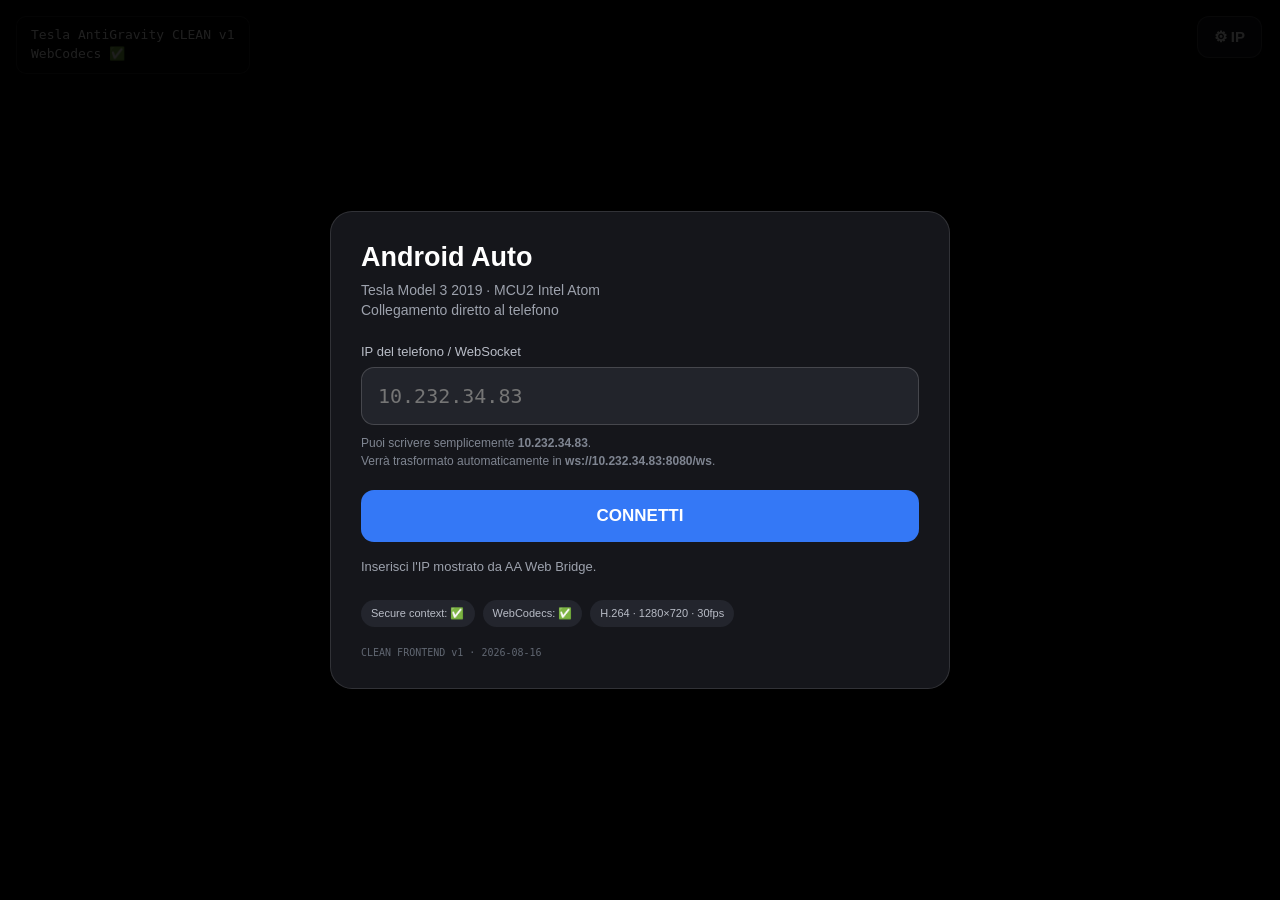
<file: index.html>
<!DOCTYPE html>
<html lang="it">
<head>
<meta charset="UTF-8">
<meta name="viewport" content="width=device-width,initial-scale=1,maximum-scale=1,user-scalable=no">
<meta name="theme-color" content="#000000">

<title>Tesla Android Auto</title>

<style>
* {
    box-sizing: border-box;
    margin: 0;
    padding: 0;
    -webkit-tap-highlight-color: transparent;
}

html, body {
    width: 100%;
    height: 100%;
    overflow: hidden;
    background: #000;
    color: white;
    font-family: -apple-system, BlinkMacSystemFont, "Segoe UI", Arial, sans-serif;
    touch-action: none;
}

#stage {
    position: fixed;
    inset: 0;
    background: #000;
    display: flex;
    align-items: center;
    justify-content: center;
    overflow: hidden;
}

#canvas {
    position: absolute;
    width: 100%;
    height: 100%;
    object-fit: contain;
    background: #000;
}

#status {
    position: fixed;
    top: 16px;
    left: 16px;
    z-index: 20;

    max-width: 70vw;

    padding: 9px 14px;

    border-radius: 10px;

    background: rgba(0,0,0,.78);
    border: 1px solid rgba(255,255,255,.14);

    font-family: monospace;
    font-size: 13px;
    line-height: 1.45;

    pointer-events: none;
}

#settingsButton {
    position: fixed;
    right: 18px;
    top: 16px;
    z-index: 100;

    border: 1px solid rgba(255,255,255,.18);
    border-radius: 12px;

    background: rgba(25,25,30,.95);
    color: white;

    padding: 11px 16px;

    font-size: 15px;
    font-weight: 600;

    cursor: pointer;
}

#panel {
    position: fixed;
    inset: 0;
    z-index: 200;

    display: flex;
    align-items: center;
    justify-content: center;

    background: rgba(0,0,0,.88);
}

#panel.hidden {
    display: none;
}

.card {
    width: min(620px, 92vw);

    padding: 30px;

    border-radius: 22px;

    background: #15161b;
    border: 1px solid rgba(255,255,255,.12);

    box-shadow: 0 15px 50px rgba(0,0,0,.6);
}

h1 {
    font-size: 27px;
    margin-bottom: 7px;
}

.subtitle {
    color: #9da2ad;
    font-size: 14px;
    line-height: 1.45;
    margin-bottom: 24px;
}

label {
    display: block;
    margin-bottom: 8px;

    font-size: 13px;
    color: #b9bdc7;
}

input {
    width: 100%;

    padding: 16px;

    border-radius: 13px;

    border: 1px solid rgba(255,255,255,.16);
    outline: none;

    background: #22242b;
    color: white;

    font-size: 20px;
    font-family: monospace;
}

input:focus {
    border-color: #4285ff;
}

.hint {
    margin-top: 9px;

    color: #7f8591;

    font-size: 12px;
    line-height: 1.5;
}

#connectButton {
    width: 100%;

    margin-top: 20px;
    padding: 16px;

    border: none;
    border-radius: 13px;

    background: #3478f6;
    color: white;

    font-size: 17px;
    font-weight: 700;

    cursor: pointer;
}

#connectButton:active,
#settingsButton:active {
    transform: scale(.98);
}

#connectionMessage {
    margin-top: 16px;

    min-height: 22px;

    font-size: 13px;
    line-height: 1.45;

    color: #9da2ad;

    word-break: break-all;
}

.tech {
    display: flex;
    gap: 8px;
    flex-wrap: wrap;

    margin-top: 20px;
}

.badge {
    padding: 7px 10px;

    border-radius: 999px;

    background: #23252d;

    font-size: 11px;
    color: #b8bcc6;
}

.version {
    margin-top: 20px;

    font-family: monospace;
    font-size: 10px;

    color: #606671;
}

.green { color: #50df85 !important; }
.red   { color: #ff6969 !important; }
.amber { color: #ffc55b !important; }

@media (max-height: 550px) {
    .card {
        padding: 20px 24px;
    }

    h1 {
        font-size: 22px;
    }

    .subtitle {
        margin-bottom: 14px;
    }

    input {
        padding: 12px;
    }

    #connectButton {
        padding: 13px;
        margin-top: 14px;
    }
}
</style>
</head>

<body>

<div id="stage">
    <canvas id="canvas" width="1280" height="720"></canvas>
</div>

<div id="status">
    Tesla AntiGravity CLEAN v1<br>
    In attesa...
</div>

<button
    id="settingsButton"
    type="button"
    onclick="document.getElementById('panel').classList.remove('hidden')">
    ⚙ IP
</button>

<div id="panel">
    <div class="card">

        <h1>Android Auto</h1>

        <div class="subtitle">
            Tesla Model 3 2019 · MCU2 Intel Atom<br>
            Collegamento diretto al telefono
        </div>

        <label for="endpoint">
            IP del telefono / WebSocket
        </label>

        <input
            id="endpoint"
            type="text"
            inputmode="url"
            autocapitalize="none"
            autocomplete="off"
            spellcheck="false"
            placeholder="10.232.34.83">

        <div class="hint">
            Puoi scrivere semplicemente <b>10.232.34.83</b>.<br>
            Verrà trasformato automaticamente in
            <b>ws://10.232.34.83:8080/ws</b>.
        </div>

        <button id="connectButton" type="button">
            CONNETTI
        </button>

        <div id="connectionMessage">
            Inserisci l'IP mostrato da AA Web Bridge.
        </div>

        <div class="tech">
            <div class="badge" id="secureBadge">Secure context: ...</div>
            <div class="badge" id="codecBadge">WebCodecs: ...</div>
            <div class="badge">H.264 · 1280×720 · 30fps</div>
        </div>

        <div class="version">
            CLEAN FRONTEND v1 · 2026-08-16
        </div>

    </div>
</div>

<script>
"use strict";

const canvas = document.getElementById("canvas");
const ctx = canvas.getContext(
    "2d",
    {
        alpha: false,
        desynchronized: true
    }
);

const statusEl = document.getElementById("status");
const panelEl = document.getElementById("panel");
const endpointEl = document.getElementById("endpoint");
const connectButton = document.getElementById("connectButton");
const messageEl = document.getElementById("connectionMessage");

let ws = null;
let decoder = null;

let sps = null;
let pps = null;

let haveDecodedKey = false;
let timestamp = 0;

let packets = 0;
let bytes = 0;
let frames = 0;

let activePointer = null;

function setStatus(text) {
    statusEl.innerHTML = text;
}

function setMessage(text, cls) {
    messageEl.className = cls || "";
    messageEl.textContent = text;
}

document.getElementById("secureBadge").textContent =
    "Secure context: " + (window.isSecureContext ? "✅" : "❌");

document.getElementById("codecBadge").textContent =
    "WebCodecs: " +
    (
        typeof window.VideoDecoder === "function" &&
        typeof window.EncodedVideoChunk === "function"
            ? "✅"
            : "❌"
    );

function normalizeEndpoint(input) {

    let value = String(input || "").trim();

    if (!value) {
        throw new Error("Inserisci l'IP del telefono");
    }

    if (
        !value.startsWith("ws://") &&
        !value.startsWith("wss://")
    ) {
        value = "ws://" + value;
    }

    let url;

    try {
        url = new URL(value);
    } catch (_) {
        throw new Error("Indirizzo non valido");
    }

    if (
        url.protocol !== "ws:" &&
        url.protocol !== "wss:"
    ) {
        throw new Error("Usa un IP oppure ws:// / wss://");
    }

    if (!url.hostname) {
        throw new Error("IP mancante");
    }

    if (!url.port) {
        url.port = "8080";
    }

    if (
        !url.pathname ||
        url.pathname === "/" ||
        url.pathname === "/stream" ||
        url.pathname === "/stream/"
    ) {
        url.pathname = "/ws";
    }

    url.search = "";
    url.hash = "";

    return url.protocol + "//" + url.host + url.pathname;
}

function concatBytes(parts) {

    let length = 0;

    for (const part of parts) {
        length += part.length;
    }

    const output = new Uint8Array(length);

    let offset = 0;

    for (const part of parts) {
        output.set(part, offset);
        offset += part.length;
    }

    return output;
}

function splitAnnexB(data) {

    const starts = [];

    for (let i = 0; i < data.length - 3; i++) {

        if (
            data[i] === 0 &&
            data[i + 1] === 0 &&
            data[i + 2] === 1
        ) {
            starts.push({ pos: i, sc: 3 });
            i += 2;
        }

        else if (
            i < data.length - 4 &&
            data[i] === 0 &&
            data[i + 1] === 0 &&
            data[i + 2] === 0 &&
            data[i + 3] === 1
        ) {
            starts.push({ pos: i, sc: 4 });
            i += 3;
        }
    }

    if (starts.length === 0) {

        if (data.length === 0) {
            return [];
        }

        return [{
            type: data[0] & 0x1F,
            bytes: data
        }];
    }

    const nalus = [];

    for (let i = 0; i < starts.length; i++) {

        const start = starts[i];

        const end =
            i + 1 < starts.length
                ? starts[i + 1].pos
                : data.length;

        const header = start.pos + start.sc;

        if (header >= end) {
            continue;
        }

        nalus.push({
            type: data[header] & 0x1F,
            bytes: data.slice(start.pos, end)
        });
    }

    return nalus;
}

function initializeDecoder() {

    if (
        typeof window.VideoDecoder !== "function" ||
        typeof window.EncodedVideoChunk !== "function"
    ) {
        throw new Error(
            "Questo browser non espone WebCodecs VideoDecoder"
        );
    }

    if (decoder && decoder.state !== "closed") {
        try {
            decoder.close();
        } catch (_) {}
    }

    haveDecodedKey = false;
    timestamp = 0;

    decoder = new VideoDecoder({

        output(frame) {

            ctx.drawImage(
                frame,
                0,
                0,
                canvas.width,
                canvas.height
            );

            frame.close();

            frames++;

            if (
                frames === 1 ||
                frames % 30 === 0
            ) {
                setStatus(
                    "✅ ANDROID AUTO LIVE<br>" +
                    frames +
                    " frame · " +
                    packets +
                    " pacchetti"
                );
            }
        },

        error(error) {

            console.error(
                "VideoDecoder:",
                error
            );

            haveDecodedKey = false;

            setStatus(
                "❌ Decoder H264<br>" +
                String(error.message || error)
            );
        }
    });

    decoder.configure({
        codec: "avc1.42E01F",
        optimizeForLatency: true,
        hardwareAcceleration: "prefer-hardware"
    });
}

function processVideo(buffer) {

    const data = new Uint8Array(buffer);

    packets++;
    bytes += data.length;

    const nalus = splitAnnexB(data);

    const types = nalus.map(n => n.type);

    for (const nalu of nalus) {

        if (nalu.type === 7) {
            sps = nalu.bytes;
        }

        if (nalu.type === 8) {
            pps = nalu.bytes;
        }
    }

    const hasSps = types.includes(7);
    const hasPps = types.includes(8);
    const hasIdr = types.includes(5);

    const hasPicture =
        types.some(type => type >= 1 && type <= 5);

    if (
        packets <= 5 ||
        packets % 30 === 0
    ) {
        setStatus(
            "📡 H264 RX " +
            packets +
            " · " +
            Math.round(bytes / 1024) +
            " KB<br>" +
            "NAL " +
            types.join(",") +
            " · SPS " +
            (sps ? "✅" : "❌") +
            " · PPS " +
            (pps ? "✅" : "❌") +
            " · IDR " +
            (hasIdr ? "✅" : "❌")
        );
    }

    if (!hasPicture) {
        return;
    }

    if (
        !decoder ||
        decoder.state !== "configured"
    ) {
        return;
    }

    if (
        !haveDecodedKey &&
        !hasIdr
    ) {
        return;
    }

    let chunkData = data;

    if (hasIdr) {

        const prefix = [];

        if (!hasSps && sps) {
            prefix.push(sps);
        }

        if (!hasPps && pps) {
            prefix.push(pps);
        }

        if (prefix.length) {
            chunkData = concatBytes([
                ...prefix,
                data
            ]);
        }
    }

    try {

        decoder.decode(
            new EncodedVideoChunk({
                type: hasIdr ? "key" : "delta",
                timestamp: timestamp += 33333,
                data: chunkData
            })
        );

        if (hasIdr) {
            haveDecodedKey = true;
        }

    } catch (error) {

        console.error(
            "decode():",
            error
        );

        setStatus(
            "❌ decode()<br>" +
            String(error.message || error)
        );
    }
}

function connect(endpoint) {

    let normalized;

    try {

        normalized =
            normalizeEndpoint(endpoint);

    } catch (error) {

        setMessage(
            "❌ " + error.message,
            "red"
        );

        return;
    }

    endpointEl.value = normalized;

    localStorage.setItem(
        "aa_bridge_endpoint",
        normalized
    );

    if (ws) {

        try {
            ws.onclose = null;
            ws.close();
        } catch (_) {}

        ws = null;
    }

    packets = 0;
    bytes = 0;
    frames = 0;

    sps = null;
    pps = null;

    setMessage(
        "🔄 Connessione a " + normalized,
        "amber"
    );

    setStatus(
        "🔄 Connessione...<br>" +
        normalized
    );

    try {

        initializeDecoder();

    } catch (error) {

        setMessage(
            "⚠️ " + error.message,
            "amber"
        );

        setStatus(
            "⚠️ WebCodecs non disponibile"
        );

        /*
         * Continuiamo comunque ad aprire il socket:
         * così possiamo capire separatamente se la Tesla
         * raggiunge il telefono.
         */
    }

    try {

        ws = new WebSocket(normalized);
        ws.binaryType = "arraybuffer";

    } catch (error) {

        setMessage(
            "❌ WebSocket bloccato: " +
            String(error.message || error),
            "red"
        );

        return;
    }

    ws.onopen = function() {

        setMessage(
            "✅ TELEFONO CONNESSO · " +
            normalized,
            "green"
        );

        setStatus(
            "✅ SOCKET CONNESSO<br>" +
            normalized
        );

        panelEl.classList.add("hidden");
    };

    ws.onmessage = function(event) {

        if (event.data instanceof ArrayBuffer) {

            processVideo(event.data);

            return;
        }

        if (event.data instanceof Blob) {

            event.data
                .arrayBuffer()
                .then(processVideo)
                .catch(function(){});
        }
    };

    ws.onerror = function() {

        const mixed =
            window.location.protocol === "https:" &&
            normalized.startsWith("ws://");

        if (mixed) {

            setMessage(
                "❌ Connessione fallita. Possibile blocco HTTPS → ws:// locale del browser.",
                "red"
            );

            setStatus(
                "❌ WS LOCALE BLOCCATO?<br>" +
                normalized
            );

        } else {

            setMessage(
                "❌ WebSocket non raggiungibile: " +
                normalized,
                "red"
            );

            setStatus(
                "❌ SOCKET NON RAGGIUNGIBILE"
            );
        }
    };

    ws.onclose = function() {

        if (!panelEl.classList.contains("hidden")) {
            return;
        }

        setStatus(
            "⚠️ Socket disconnesso<br>" +
            "Apri ⚙ IP per riconnettere"
        );
    };
}

connectButton.addEventListener(
    "click",
    function() {
        connect(endpointEl.value);
    }
);

endpointEl.addEventListener(
    "keydown",
    function(event) {

        if (event.key === "Enter") {

            event.preventDefault();
            connect(endpointEl.value);
        }
    }
);

const saved =
    localStorage.getItem(
        "aa_bridge_endpoint"
    );

if (saved) {

    try {
        endpointEl.value =
            normalizeEndpoint(saved);
    } catch (_) {
        endpointEl.value = "";
    }
}

/*
 * Mappatura touch sul contenuto 16:9 reale,
 * non sulle eventuali barre nere.
 */

function getVideoRect() {

    const vw = window.innerWidth;
    const vh = window.innerHeight;

    const aspect = 1280 / 720;

    let width;
    let height;
    let left;
    let top;

    if (vw / vh > aspect) {

        height = vh;
        width = vh * aspect;

        left = (vw - width) / 2;
        top = 0;

    } else {

        width = vw;
        height = vw / aspect;

        left = 0;
        top = (vh - height) / 2;
    }

    return {
        left,
        top,
        width,
        height
    };
}

function sendPointer(action, clientX, clientY) {

    if (
        !ws ||
        ws.readyState !== WebSocket.OPEN
    ) {
        return;
    }

    const rect = getVideoRect();

    let x =
        (clientX - rect.left) /
        rect.width;

    let y =
        (clientY - rect.top) /
        rect.height;

    if (
        x < 0 ||
        x > 1 ||
        y < 0 ||
        y > 1
    ) {
        return;
    }

    x = Math.max(0, Math.min(1, x));
    y = Math.max(0, Math.min(1, y));

    ws.send(
        action +
        "," +
        x.toFixed(4) +
        "," +
        y.toFixed(4)
    );
}

if (window.PointerEvent) {

    document.getElementById("stage")
        .addEventListener(
            "pointerdown",
            function(event) {

                activePointer =
                    event.pointerId;

                sendPointer(
                    0,
                    event.clientX,
                    event.clientY
                );
            }
        );

    document.getElementById("stage")
        .addEventListener(
            "pointermove",
            function(event) {

                if (
                    activePointer !==
                    event.pointerId
                ) {
                    return;
                }

                sendPointer(
                    2,
                    event.clientX,
                    event.clientY
                );
            }
        );

    document.getElementById("stage")
        .addEventListener(
            "pointerup",
            function(event) {

                if (
                    activePointer !==
                    event.pointerId
                ) {
                    return;
                }

                sendPointer(
                    1,
                    event.clientX,
                    event.clientY
                );

                activePointer = null;
            }
        );

    document.getElementById("stage")
        .addEventListener(
            "pointercancel",
            function(event) {

                if (
                    activePointer !==
                    event.pointerId
                ) {
                    return;
                }

                activePointer = null;
            }
        );

} else {

    const stage =
        document.getElementById("stage");

    stage.addEventListener(
        "touchstart",
        function(event) {

            event.preventDefault();

            const touch =
                event.changedTouches[0];

            sendPointer(
                0,
                touch.clientX,
                touch.clientY
            );
        },
        { passive: false }
    );

    stage.addEventListener(
        "touchmove",
        function(event) {

            event.preventDefault();

            const touch =
                event.changedTouches[0];

            sendPointer(
                2,
                touch.clientX,
                touch.clientY
            );
        },
        { passive: false }
    );

    stage.addEventListener(
        "touchend",
        function(event) {

            event.preventDefault();

            const touch =
                event.changedTouches[0];

            sendPointer(
                1,
                touch.clientX,
                touch.clientY
            );
        },
        { passive: false }
    );
}

setStatus(
    "Tesla AntiGravity CLEAN v1<br>" +
    "WebCodecs " +
    (
        typeof window.VideoDecoder === "function"
            ? "✅"
            : "❌"
    )
);
</script>

</body>
</html>
</file>
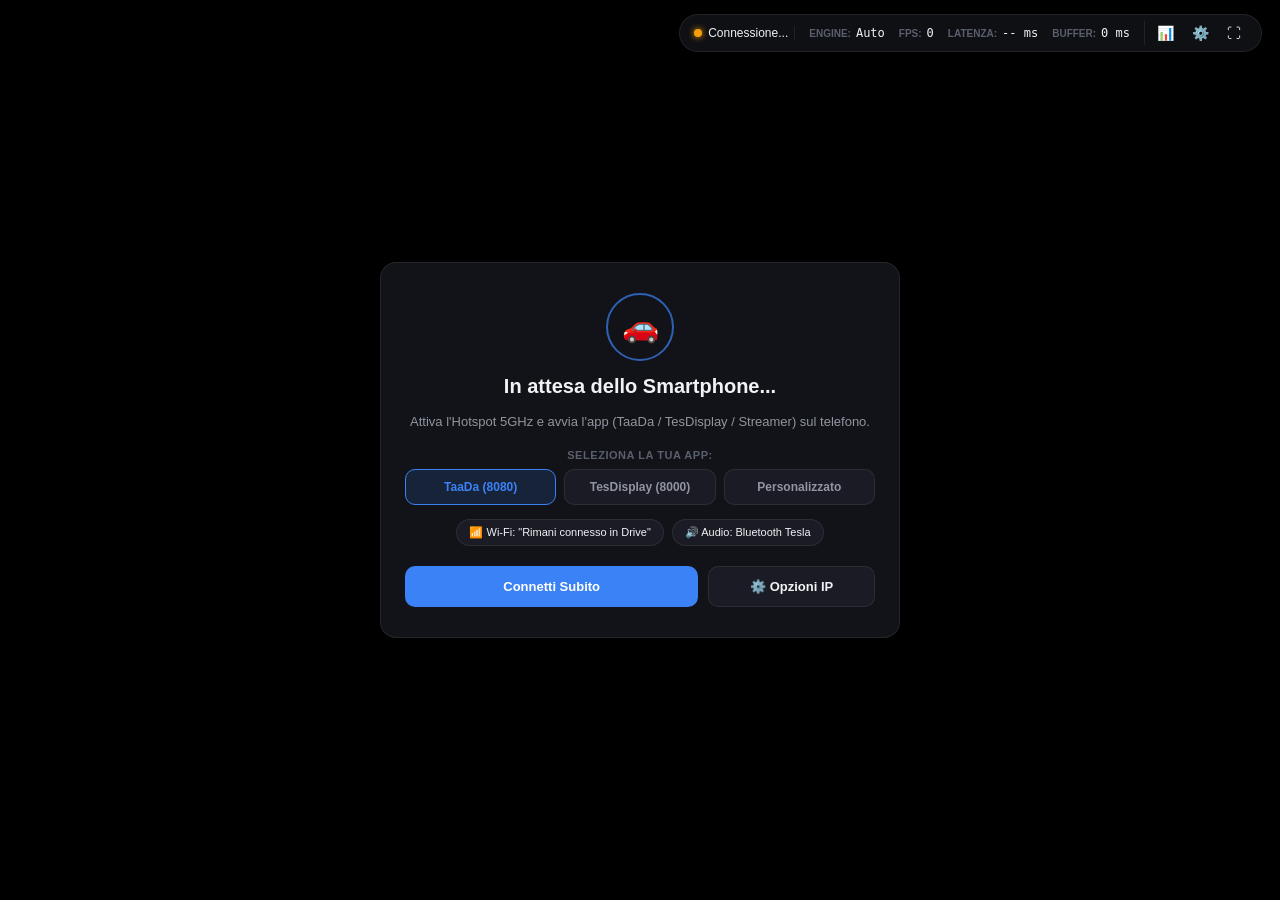
<file: app/src/main/assets/web/index.html>
<!DOCTYPE html>
<html lang="it">
<head>
    <meta charset="UTF-8">
    <meta name="viewport" content="width=device-width, initial-scale=1.0, maximum-scale=1.0, user-scalable=no, viewport-fit=cover">
    <meta name="apple-mobile-web-app-capable" content="yes">
    <meta name="apple-mobile-web-app-status-bar-style" content="black-translucent">
    <meta name="theme-color" content="#0d0d11">
    <meta name="description" content="Tesla Model 3 Ultra-Low Latency Android Auto Web Client">
    <title>Tesla Android Auto Streamer</title>
    <link rel="stylesheet" href="style.css">
</head>
<body>
    <div id="app-container">
        <!-- Main Video / Rendering Stage -->
        <main id="display-stage">
            <!-- WebCodecs Hardware Accelerated Canvas (Primary Engine) -->
            <canvas id="video-canvas" width="1280" height="720"></canvas>
            
            <!-- MSE Fallback Video Element (Secondary Engine) -->
            <video id="video-player" muted playsinline autoplay disablepictureinpicture></video>
            
            <!-- Touch Capture Overlay -->
            <div id="touch-surface"></div>

            <!-- Standby / Reconnecting Screen -->
            <div id="status-overlay" class="overlay-visible">
                <div class="status-card">
                    <div class="spinner-container">
                        <div class="pulse-ring"></div>
                        <div class="status-icon" id="status-icon">🚗</div>
                    </div>
                    <h2 id="status-title">In attesa dello Smartphone...</h2>
                    <p id="status-desc">Attiva l'Hotspot 5GHz e avvia l'app (TaaDa / TesDisplay / Streamer) sul telefono.</p>
                    
                    <!-- Quick Preset Selectors for Easy Tesla Touchscreen Access -->
                    <div class="preset-selector">
                        <span class="preset-title">Seleziona la tua App:</span>
                        <div class="preset-buttons">
                            <button id="preset-taada" class="preset-btn active" data-url="ws://192.168.43.1:8080/stream">TaaDa (8080)</button>
                            <button id="preset-tesdisplay" class="preset-btn" data-url="ws://192.168.43.1:8000/stream">TesDisplay (8000)</button>
                            <button id="preset-custom" class="preset-btn" data-url="ws://192.168.43.1:8080">Personalizzato</button>
                        </div>
                    </div>

                    <div class="quick-instructions">
                        <span class="pill">📶 Wi-Fi: "Rimani connesso in Drive"</span>
                        <span class="pill">🔊 Audio: Bluetooth Tesla</span>
                    </div>

                    <div class="action-row">
                        <button id="btn-manual-connect" class="action-btn primary">Connetti Subito</button>
                        <button id="btn-open-settings" class="action-btn secondary">⚙️ Opzioni IP</button>
                    </div>
                </div>
            </div>
        </main>

        <!-- Unobtrusive Floating Telemetry Pill / HUD -->
        <header id="telemetry-bar">
            <div class="telemetry-item status-indicator">
                <span class="status-dot" id="dot-indicator"></span>
                <span id="txt-conn-status">Connessione...</span>
            </div>
            <div class="telemetry-item">
                <span class="label">ENGINE:</span>
                <span class="value" id="val-engine">Auto</span>
            </div>
            <div class="telemetry-item">
                <span class="label">FPS:</span>
                <span class="value" id="val-fps">0</span>
            </div>
            <div class="telemetry-item">
                <span class="label">LATENZA:</span>
                <span class="value" id="val-latency">-- ms</span>
            </div>
            <div class="telemetry-item">
                <span class="label">BUFFER:</span>
                <span class="value" id="val-buffer">0 ms</span>
            </div>
            <div class="telemetry-actions">
                <button id="btn-toggle-hud" class="icon-btn" title="Dettagli diagnostici">📊</button>
                <button id="btn-settings" class="icon-btn" title="Impostazioni">⚙️</button>
                <button id="btn-fullscreen" class="icon-btn" title="Schermo intero">⛶</button>
            </div>
        </header>

        <!-- Detailed Diagnostics Drawer / Modal -->
        <div id="diagnostics-modal" class="modal-hidden">
            <div class="modal-content">
                <div class="modal-header">
                    <h3>Diagnostica Stream & Hardware MCU2</h3>
                    <button id="btn-close-diag" class="close-btn">×</button>
                </div>
                <div class="diag-grid">
                    <div class="diag-card">
                        <span class="diag-label">Codec & Profilo</span>
                        <span class="diag-val" id="diag-codec">H.264 Baseline L3.1</span>
                    </div>
                    <div class="diag-card">
                        <span class="diag-label">Risoluzione Stream</span>
                        <span class="diag-val" id="diag-resolution">1280 × 720</span>
                    </div>
                    <div class="diag-card">
                        <span class="diag-label">Bitrate Medio</span>
                        <span class="diag-val" id="diag-bitrate">0 kbps</span>
                    </div>
                    <div class="diag-card">
                        <span class="diag-label">Frame Decodificati</span>
                        <span class="diag-val" id="diag-frames-decoded">0</span>
                    </div>
                    <div class="diag-card">
                        <span class="diag-label">Frame Persi / Scartati</span>
                        <span class="diag-val" id="diag-frames-dropped">0</span>
                    </div>
                    <div class="diag-card">
                        <span class="diag-label">Memoria Buffer Video</span>
                        <span class="diag-val" id="diag-memory">Zero-Leak Guard Attivo</span>
                    </div>
                </div>
            </div>
        </div>

        <!-- Settings Modal -->
        <div id="settings-modal" class="modal-hidden">
            <div class="modal-content">
                <div class="modal-header">
                    <h3>Impostazioni Connessione & Rendering</h3>
                    <button id="btn-close-settings" class="close-btn">×</button>
                </div>
                <div class="settings-body">
                    <div class="form-group">
                        <label for="input-ws-url">Indirizzo WebSocket Server (Telefono)</label>
                        <input type="text" id="input-ws-url" placeholder="ws://192.168.43.1:8080/stream">
                        <small>IP tipico hotspot Android: 192.168.43.1</small>
                    </div>

                    <div class="form-group">
                        <label for="select-engine">Motore di Rendering</label>
                        <select id="select-engine">
                            <option value="auto">Automatico (WebCodecs se disponibile)</option>
                            <option value="webcodecs">Forza WebCodecs API (Zero Buffer)</option>
                            <option value="mse">Forza MediaSource Extensions (MSE fMP4)</option>
                        </select>
                    </div>

                    <div class="form-group">
                        <label for="select-aspect">Proporzioni Schermo</label>
                        <select id="select-aspect">
                            <option value="contain">Adatta (16:9 con barre)</option>
                            <option value="cover">Riempi Schermo Intero</option>
                            <option value="stretch">Allunga a Tutto Schermo</option>
                        </select>
                    </div>

                    <div class="form-group checkbox-group">
                        <label>
                            <input type="checkbox" id="check-aggressive-purge" checked>
                            Svuotamento Aggressivo Buffer (Anti-Crash Intel Atom)
                        </label>
                    </div>

                    <div class="form-actions">
                        <button id="btn-save-settings" class="action-btn primary">Salva e Riavvia</button>
                    </div>
                </div>
            </div>
        </div>
    </div>

    <!-- Scripts -->
    <script src="js/touch.js"></script>
    <script src="js/player.js"></script>
    <script src="js/ws-client.js"></script>
    <script src="js/hud.js"></script>
    <script>
        window.addEventListener('DOMContentLoaded', () => {
            console.log('[Tesla-AA] Inizializzazione Client Web...');
            window.App = {
                touch: new TouchHandler('touch-surface'),
                player: new VideoPlayer({
                    canvasId: 'video-canvas',
                    videoId: 'video-player'
                }),
                ws: new StreamWebSocketClient(),
                hud: new TelemetryHUD()
            };

            // Connect pipeline components
            window.App.ws.onFrameReceived = (frameData, timestamp) => {
                window.App.player.feedChunk(frameData, timestamp);
            };

            window.App.touch.onPointerEvent = (eventData) => {
                window.App.ws.sendTouch(eventData);
                // Visual touch ripple on screen
                if (window.App.player) {
                    window.App.player.addTouchPoint(eventData.x, eventData.y);
                }
            };

            window.App.ws.onStateChange = (state, message) => {
                window.App.hud.updateConnectionState(state, message);
            };

            // Setup Preset Buttons
            const presetButtons = document.querySelectorAll('.preset-btn');
            presetButtons.forEach(btn => {
                btn.addEventListener('click', () => {
                    presetButtons.forEach(b => b.classList.remove('active'));
                    btn.classList.add('active');
                    const url = btn.getAttribute('data-url');
                    if (url) {
                        window.App.ws.setServerUrl(url);
                    }
                });
            });

            // Start connection
            window.App.ws.connect();
        });
    </script>
</body>
</html>
</file>
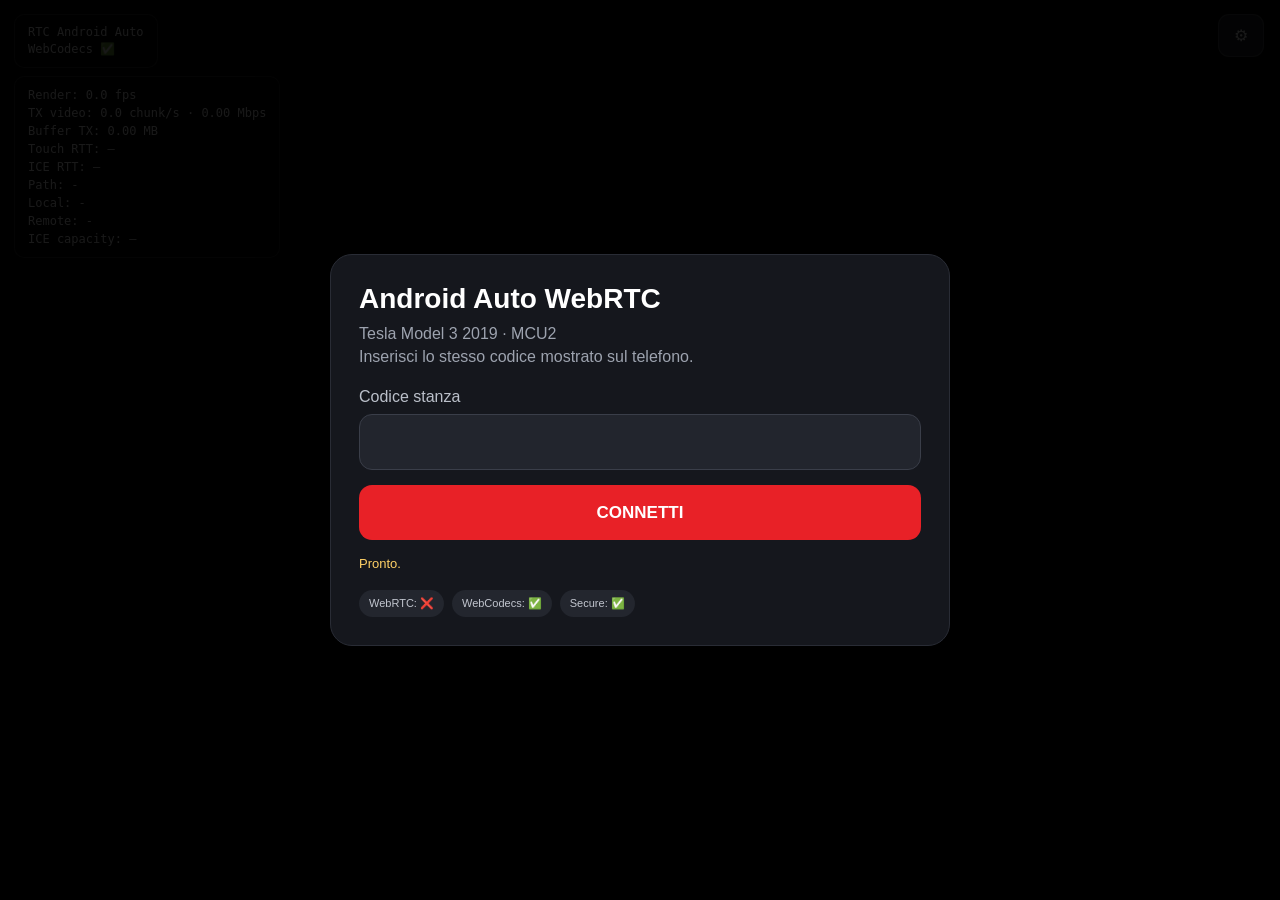
<file: rtc.html>
<!DOCTYPE html>
<html lang="it">
<head>
<meta charset="UTF-8">
<meta name="viewport" content="width=device-width,initial-scale=1,maximum-scale=1,user-scalable=no">
<title>Tesla Android Auto WebRTC</title>

<style>
*{box-sizing:border-box;margin:0;padding:0}
html,body{
    width:100%;
    height:100%;
    overflow:hidden;
    background:#000;
    color:#fff;
    font-family:-apple-system,BlinkMacSystemFont,"Segoe UI",Arial,sans-serif;
    touch-action:none
}
#stage{
    position:fixed;
    inset:0;
    background:#000
}
#canvas{
    width:100%;
    height:100%;
    object-fit:fill;
    background:#000
}
#status{
    position:fixed;
    top:14px;
    left:14px;
    z-index:20;
    padding:9px 13px;
    border-radius:10px;
    background:rgba(0,0,0,.8);
    border:1px solid rgba(255,255,255,.15);
    font:12px/1.4 monospace;
    pointer-events:none
}
#diag{
    position:fixed;
    top:76px;
    left:14px;
    z-index:21;
    padding:9px 13px;
    border-radius:10px;
    background:rgba(0,0,0,.8);
    border:1px solid rgba(255,255,255,.15);
    font:12px/1.5 monospace;
    pointer-events:none;
    min-width:210px
}
#gear{
    position:fixed;
    top:14px;
    right:16px;
    z-index:30;
    padding:11px 15px;
    border-radius:11px;
    border:1px solid rgba(255,255,255,.18);
    background:#202228;
    color:white;
    font-size:16px
}
#panel{
    position:fixed;
    inset:0;
    z-index:50;
    display:flex;
    align-items:center;
    justify-content:center;
    background:rgba(0,0,0,.9)
}
#panel.hidden{display:none}
.card{
    width:min(620px,92vw);
    padding:28px;
    border-radius:22px;
    background:#15171d;
    border:1px solid #292c35
}
h1{
    font-size:28px;
    margin-bottom:7px
}
.sub{
    color:#9da3af;
    line-height:1.45;
    margin-bottom:20px
}
label{
    display:block;
    color:#bbc0ca;
    margin-bottom:8px
}
input{
    width:100%;
    padding:15px;
    border-radius:13px;
    border:1px solid #3a3e49;
    background:#22252d;
    color:#fff;
    font:21px monospace
}
#connect{
    width:100%;
    min-height:55px;
    margin-top:15px;
    border:0;
    border-radius:13px;
    background:#e82127;
    color:#fff;
    font-size:17px;
    font-weight:700
}
#panelStatus{
    margin-top:15px;
    color:#ffd166;
    font-size:13px;
    line-height:1.4
}
.badges{
    margin-top:17px;
    display:flex;
    gap:8px;
    flex-wrap:wrap
}
.badge{
    padding:7px 10px;
    border-radius:999px;
    background:#23262e;
    color:#c2c6cf;
    font-size:11px
}
</style>
</head>

<body>

<div id="stage">
<canvas id="canvas" width="1280" height="720"></canvas>
</div>

<div id="status">
RTC Android Auto<br>
In attesa...
</div>

<div id="diag">
Diagnostica...
</div>

<button id="gear">⚙</button>

<div id="panel">
<div class="card">

<h1>Android Auto WebRTC</h1>

<div class="sub">
Tesla Model 3 2019 · MCU2<br>
Inserisci lo stesso codice mostrato sul telefono.
</div>

<label>Codice stanza</label>

<input
    id="room"
    autocapitalize="none"
    autocomplete="off"
    spellcheck="false">

<button id="connect">
CONNETTI
</button>

<div id="panelStatus">
Pronto.
</div>

<div class="badges">
<div id="rtcBadge" class="badge">WebRTC: ...</div>
<div id="codecBadge" class="badge">WebCodecs: ...</div>
<div id="secureBadge" class="badge">Secure: ...</div>
</div>

</div>
</div>

<script>
"use strict";

var MAGIC=0x41414834;

var pc=null;
var videoDc=null;
var controlDc=null;
var events=null;

var myId=null;
var topic=null;

var pendingCandidates=[];
var handledOffer=false;

var assemblies=new Map();

var decoder=null;
var sps=null;
var pps=null;
var haveDecodedKey=false;
var frameTimestamp=0;

var pendingFrame=null;
var lastRenderAt=0;
var RENDER_INTERVAL=1000/30;

var rxChunks=0;
var rxBytes=0;
var decodedFrames=0;

var fpsWindowStart=performance.now();
var fpsWindowFrames=0;
var decodedFps=0;

var phoneBuffered=0;
var phoneTxFps=0;
var phoneTxMbps=0;
var lastPhoneFrames=0;
var lastPhoneBytes=0;
var lastPhoneStatsAt=0;

var touchRtt=null;
var iceRtt=null;
var icePath="-";
var iceLocal="-";
var iceRemote="-";
var iceCapacity=null;

var canvas=document.getElementById("canvas");

var ctx=canvas.getContext(
    "2d",
    {
        alpha:false,
        desynchronized:true
    }
);

var panel=document.getElementById("panel");
var roomEl=document.getElementById("room");
var statusEl=document.getElementById("status");
var diagEl=document.getElementById("diag");
var panelStatus=document.getElementById("panelStatus");

document.getElementById("rtcBadge").textContent=
    "WebRTC: "+
    (typeof RTCPeerConnection==="function"?"✅":"❌");

document.getElementById("codecBadge").textContent=
    "WebCodecs: "+
    (
        typeof VideoDecoder==="function" &&
        typeof EncodedVideoChunk==="function"
            ?"✅"
            :"❌"
    );

document.getElementById("secureBadge").textContent=
    "Secure: "+
    (window.isSecureContext?"✅":"❌");

function setStatus(text){
    statusEl.innerHTML=text;
}

function sanitizeRoom(value){
    return String(value||"")
        .toLowerCase()
        .replace(/[^a-z0-9_-]/g,"")
        .slice(0,20);
}

function makeId(){
    return Date.now().toString(36)+"-"+Math.random().toString(36).slice(2,8);
}

async function publish(payload){

    payload.sender=myId;
    payload.role="tesla";

    var response=await fetch(
        "https://ntfy.sh/"+topic,
        {
            method:"POST",
            headers:{
                "Content-Type":"text/plain;charset=UTF-8"
            },
            body:JSON.stringify(payload)
        }
    );

    if(!response.ok){
        throw new Error("Signaling HTTP "+response.status);
    }
}

function subscribe(){

    events=new EventSource(
        "https://ntfy.sh/"+
        topic+
        "/sse?since=10m"
    );

    events.onmessage=async function(event){

        try{

            var outer=JSON.parse(event.data);

            if(outer.event!=="message"){
                return;
            }

            var data=JSON.parse(outer.message);

            if(data.sender===myId){
                return;
            }

            if(
                data.type==="offer" &&
                !handledOffer
            ){

                handledOffer=true;

                panelStatus.textContent=
                    "📨 Offer ricevuta...";

                await pc.setRemoteDescription(
                    data.description
                );

                await flushCandidates();

                var answer=
                    await pc.createAnswer();

                await pc.setLocalDescription(
                    answer
                );

                await publish({
                    type:"answer",
                    description:
                        pc.localDescription
                });

                panelStatus.textContent=
                    "🔄 Connessione WebRTC...";

                return;
            }

            if(data.type==="candidate"){

                if(pc.remoteDescription){

                    try{
                        await pc.addIceCandidate(
                            data.candidate
                        );
                    }catch(_){}

                }else{

                    pendingCandidates.push(
                        data.candidate
                    );
                }
            }

        }catch(error){

            console.log(error);
        }
    };
}

async function flushCandidates(){

    var queue=pendingCandidates;

    pendingCandidates=[];

    for(var i=0;i<queue.length;i++){

        try{
            await pc.addIceCandidate(
                queue[i]
            );
        }catch(_){}
    }
}

function initDecoder(){

    if(
        typeof VideoDecoder!=="function" ||
        typeof EncodedVideoChunk!=="function"
    ){

        setStatus(
            "❌ WebCodecs non disponibile"
        );

        return;
    }

    if(
        decoder &&
        decoder.state!=="closed"
    ){

        try{
            decoder.close();
        }catch(_){}
    }

    haveDecodedKey=false;
    frameTimestamp=0;

    decoder=new VideoDecoder({

        output:function(frame){

            decodedFrames++;

            if(pendingFrame){
                try{
                    pendingFrame.close();
                }catch(_){}
            }

            pendingFrame=frame;

            if(
                decodedFrames===1 ||
                decodedFrames%30===0
            ){

                setStatus(
                    "✅ ANDROID AUTO LIVE<br>"+
                    decodedFrames+
                    " frame · "+
                    rxChunks+
                    " chunk H264"
                );
            }
        },

        error:function(error){

            console.error(error);

            haveDecodedKey=false;

            setStatus(
                "❌ Decoder H264<br>"+
                String(
                    error.message||
                    error
                )
            );
        }
    });

    decoder.configure({
        codec:"avc1.42E01F",
        optimizeForLatency:true,
        hardwareAcceleration:"prefer-hardware"
    });
}

function renderLoop(now){

    if(
        pendingFrame &&
        now-lastRenderAt>=RENDER_INTERVAL
    ){

        var frame=pendingFrame;
        pendingFrame=null;

        ctx.drawImage(
            frame,
            0,
            0,
            canvas.width,
            canvas.height
        );

        frame.close();

        lastRenderAt=now;
        fpsWindowFrames++;

        var elapsed=
            now-fpsWindowStart;

        if(elapsed>=1000){

            decodedFps=
                fpsWindowFrames*
                1000/
                elapsed;

            fpsWindowFrames=0;
            fpsWindowStart=now;
        }
    }

    requestAnimationFrame(renderLoop);
}

requestAnimationFrame(renderLoop);

function concatBytes(parts){

    var total=0;

    for(var i=0;i<parts.length;i++){
        total+=parts[i].length;
    }

    var output=new Uint8Array(total);

    var offset=0;

    for(var j=0;j<parts.length;j++){

        output.set(
            parts[j],
            offset
        );

        offset+=parts[j].length;
    }

    return output;
}

function splitAnnexB(data){

    var starts=[];

    for(var i=0;i<data.length-3;i++){

        if(
            data[i]===0 &&
            data[i+1]===0 &&
            data[i+2]===1
        ){

            starts.push({
                pos:i,
                sc:3
            });

            i+=2;

        }else if(
            i<data.length-4 &&
            data[i]===0 &&
            data[i+1]===0 &&
            data[i+2]===0 &&
            data[i+3]===1
        ){

            starts.push({
                pos:i,
                sc:4
            });

            i+=3;
        }
    }

    if(starts.length===0){

        if(data.length===0){
            return [];
        }

        return [{
            type:data[0]&0x1F,
            bytes:data
        }];
    }

    var result=[];

    for(var n=0;n<starts.length;n++){

        var start=starts[n];

        var end=
            n+1<starts.length
                ?starts[n+1].pos
                :data.length;

        var header=
            start.pos+
            start.sc;

        if(header>=end){
            continue;
        }

        result.push({
            type:data[header]&0x1F,
            bytes:data.slice(
                start.pos,
                end
            )
        });
    }

    return result;
}

function feedH264(buffer){

    var data=new Uint8Array(buffer);

    rxChunks++;
    rxBytes+=data.length;

    var nalus=
        splitAnnexB(data);

    var types=
        nalus.map(
            function(n){
                return n.type;
            }
        );

    for(var i=0;i<nalus.length;i++){

        if(nalus[i].type===7){
            sps=nalus[i].bytes;
        }

        if(nalus[i].type===8){
            pps=nalus[i].bytes;
        }
    }

    var hasSps=
        types.indexOf(7)!==-1;

    var hasPps=
        types.indexOf(8)!==-1;

    var hasIdr=
        types.indexOf(5)!==-1;

    var hasPicture=
        types.some(
            function(type){
                return type>=1&&type<=5;
            }
        );

    if(
        rxChunks<=5 ||
        rxChunks%30===0
    ){

        setStatus(
            "📡 RTC H264 "+
            rxChunks+
            " · "+
            Math.round(rxBytes/1024)+
            " KB<br>"+
            "NAL "+
            types.join(",")+
            " · SPS "+
            (sps?"✅":"❌")+
            " · PPS "+
            (pps?"✅":"❌")+
            " · IDR "+
            (hasIdr?"✅":"❌")
        );
    }

    if(!hasPicture){
        return;
    }

    if(
        !decoder ||
        decoder.state!=="configured"
    ){
        return;
    }

    if(
        !haveDecodedKey &&
        !hasIdr
    ){
        return;
    }

    var chunkData=data;

    if(hasIdr){

        var prefix=[];

        if(!hasSps&&sps){
            prefix.push(sps);
        }

        if(!hasPps&&pps){
            prefix.push(pps);
        }

        if(prefix.length>0){

            prefix.push(data);

            chunkData=
                concatBytes(prefix);
        }
    }

    try{

        decoder.decode(
            new EncodedVideoChunk({
                type:
                    hasIdr
                        ?"key"
                        :"delta",
                timestamp:
                    frameTimestamp+=33333,
                data:chunkData
            })
        );

        if(hasIdr){
            haveDecodedKey=true;
        }

    }catch(error){

        console.error(error);

        setStatus(
            "❌ decode()<br>"+
            String(
                error.message||
                error
            )
        );
    }
}

function receiveVideoPacket(buffer){

    if(
        !(buffer instanceof ArrayBuffer) ||
        buffer.byteLength<12
    ){
        return;
    }

    var view=new DataView(buffer);

    if(
        view.getUint32(0,false)!==MAGIC
    ){
        return;
    }

    var id=
        view.getUint32(4,false);

    var part=
        view.getUint16(8,false);

    var count=
        view.getUint16(10,false);

    if(
        count<1 ||
        part>=count
    ){
        return;
    }

    var entry=
        assemblies.get(id);

    if(!entry){

        entry={
            parts:new Array(count),
            received:0,
            created:performance.now()
        };

        assemblies.set(
            id,
            entry
        );
    }

    if(
        entry.parts.length!==count
    ){
        assemblies.delete(id);
        return;
    }

    if(!entry.parts[part]){

        entry.parts[part]=
            new Uint8Array(
                buffer.slice(12)
            );

        entry.received++;
    }

    if(entry.received===count){

        assemblies.delete(id);

        var complete=
            concatBytes(
                entry.parts
            );

        feedH264(
            complete.buffer
        );
    }
}

setInterval(
    function(){

        var now=
            performance.now();

        assemblies.forEach(
            function(value,key){

                if(
                    now-value.created>
                    1500
                ){
                    assemblies.delete(key);
                }
            }
        );

    },
    500
);

function setupVideoChannel(channel){

    videoDc=channel;

    videoDc.binaryType="arraybuffer";

    videoDc.onopen=function(){

        panelStatus.textContent=
            "✅ VIDEO CHANNEL OPEN";

        setStatus(
            "✅ RTC VIDEO CONNESSO<br>"+
            "Attendo H264..."
        );

        panel.classList.add(
            "hidden"
        );
    };

    videoDc.onmessage=function(event){

        if(
            event.data instanceof ArrayBuffer
        ){

            receiveVideoPacket(
                event.data
            );
        }
    };
}

function setupControlChannel(channel){

    controlDc=channel;

    controlDc.onopen=function(){
        console.log(
            "Control channel open"
        );
    };

    controlDc.onmessage=function(event){

        if(typeof event.data!=="string"){
            return;
        }

        var parts=event.data.split(",");

        if(parts[0]==="touchack"){

            var sentAt=
                Number(parts[1]);

            if(Number.isFinite(sentAt)){
                touchRtt=
                    performance.now()-
                    sentAt;
            }

            return;
        }

        if(parts[0]==="stats"){

            var now=performance.now();
            var buffered=
                Number(parts[1])||0;
            var frames=
                Number(parts[2])||0;
            var bytes=
                Number(parts[3])||0;

            phoneBuffered=buffered;

            if(lastPhoneStatsAt>0){

                var dt=
                    now-lastPhoneStatsAt;

                if(dt>0){

                    phoneTxFps=
                        (frames-lastPhoneFrames)*
                        1000/
                        dt;

                    phoneTxMbps=
                        (bytes-lastPhoneBytes)*
                        8/
                        dt/
                        1000;
                }
            }

            lastPhoneFrames=frames;
            lastPhoneBytes=bytes;
            lastPhoneStatsAt=now;
        }
    };
}

function createPeer(){

    var localOnly=
        new URLSearchParams(
            window.location.search
        ).get("ice")==="local";

    pc=new RTCPeerConnection(
        localOnly
            ? {iceServers:[]}
            : {
                iceServers:[
                    {
                        urls:
                            "stun:stun.cloudflare.com:3478"
                    }
                ]
            }
    );

    pc.onicecandidate=
        async function(event){

        if(!event.candidate){
            return;
        }

        try{

            await publish({
                type:"candidate",
                candidate:
                    event.candidate.toJSON
                        ?event.candidate.toJSON()
                        :{
                            candidate:
                                event.candidate.candidate,
                            sdpMid:
                                event.candidate.sdpMid,
                            sdpMLineIndex:
                                event.candidate.sdpMLineIndex
                        }
            });

        }catch(_){}
    };

    pc.ondatachannel=function(event){

        if(
            event.channel.label===
            "aa-video"
        ){

            setupVideoChannel(
                event.channel
            );
        }

        if(
            event.channel.label===
            "aa-control"
        ){

            setupControlChannel(
                event.channel
            );
        }
    };

    pc.onconnectionstatechange=
        function(){

        panelStatus.textContent=
            "RTC: "+
            pc.connectionState;

        if(
            pc.connectionState===
            "connected"
        ){

            setStatus(
                "✅ WEBRTC P2P CONNECTED"
            );
        }

        if(
            pc.connectionState===
            "failed"
        ){

            setStatus(
                "❌ WEBRTC FAILED"
            );
        }
    };
}

async function connectRtc(){

    var room=
        sanitizeRoom(
            roomEl.value
        );

    if(room.length<4){

        panelStatus.textContent=
            "❌ Codice non valido";

        return;
    }

    roomEl.disabled=true;

    document.getElementById(
        "connect"
    ).disabled=true;

    myId=makeId();

    topic=
        "tesla-aa-stream-"+
        room;

    initDecoder();
    createPeer();
    subscribe();

    panelStatus.textContent=
        "🚗 Attendo telefono...";
}

document.getElementById(
    "connect"
).onclick=
    function(){

        connectRtc().catch(
            function(error){

                panelStatus.textContent=
                    "❌ "+
                    error.message;
            }
        );
    };

document.getElementById(
    "gear"
).onclick=
    function(){

        panel.classList.remove(
            "hidden"
        );
    };

var stage=
    document.getElementById(
        "stage"
    );

var activePointer=null;
var lastMove=0;

function getVideoRect(){

    var rect=
        canvas.getBoundingClientRect();

    return {
        left:rect.left,
        top:rect.top,
        width:rect.width,
        height:rect.height
    };
}

function sendTouch(action,x,y){

    if(
        !controlDc ||
        controlDc.readyState!=="open"
    ){
        return;
    }

    var rect=
        getVideoRect();

    var nx=
        (x-rect.left)/
        rect.width;

    var ny=
        (y-rect.top)/
        rect.height;

    if(
        nx<0 ||
        nx>1 ||
        ny<0 ||
        ny>1
    ){
        return;
    }

    var stamp=
        action===0
            ? performance.now().toFixed(3)
            : "";

    controlDc.send(
        "touch,"+
        action+
        ","+
        nx.toFixed(4)+
        ","+
        ny.toFixed(4)+
        (
            stamp
                ? ","+stamp
                : ""
        )
    );
}

stage.addEventListener(
    "pointerdown",
    function(event){

        activePointer=
            event.pointerId;

        sendTouch(
            0,
            event.clientX,
            event.clientY
        );
    }
);

stage.addEventListener(
    "pointermove",
    function(event){

        if(
            activePointer!==
            event.pointerId
        ){
            return;
        }

        var now=
            performance.now();

        if(
            now-lastMove<
            16
        ){
            return;
        }

        lastMove=now;

        sendTouch(
            2,
            event.clientX,
            event.clientY
        );
    }
);

stage.addEventListener(
    "pointerup",
    function(event){

        if(
            activePointer!==
            event.pointerId
        ){
            return;
        }

        sendTouch(
            1,
            event.clientX,
            event.clientY
        );

        activePointer=null;
    }
);

async function updateRtcStats(){

    if(
        !pc ||
        pc.connectionState!=="connected"
    ){
        return;
    }

    try{

        var stats=
            await pc.getStats();

        var pair=null;

        stats.forEach(function(report){

            if(
                report.type==="transport" &&
                report.selectedCandidatePairId
            ){
                pair=
                    stats.get(
                        report.selectedCandidatePairId
                    ) || pair;
            }
        });

        if(!pair){

            stats.forEach(function(report){

                if(
                    report.type==="candidate-pair" &&
                    report.state==="succeeded" &&
                    report.nominated
                ){
                    pair=report;
                }
            });
        }

        if(pair){

            if(
                typeof pair.currentRoundTripTime===
                "number"
            ){
                iceRtt=
                    pair.currentRoundTripTime*
                    1000;
            }

            var local=
                stats.get(
                    pair.localCandidateId
                );

            var remote=
                stats.get(
                    pair.remoteCandidateId
                );

            icePath=
                (local&&local.candidateType
                    ?local.candidateType
                    :"?"
                )+
                " ↔ "+
                (remote&&remote.candidateType
                    ?remote.candidateType
                    :"?"
                );

            function candidateText(c){

                if(!c){
                    return "-";
                }

                var address=
                    c.address ||
                    c.ip ||
                    "(hidden)";

                var port=
                    c.port!==undefined
                        ? c.port
                        : "?";

                var protocol=
                    c.protocol ||
                    "?";

                var type=
                    c.candidateType ||
                    "?";

                return (
                    type+" "+
                    protocol+" "+
                    address+":"+
                    port
                );
            }

            iceLocal=
                candidateText(local);

            iceRemote=
                candidateText(remote);

            if(
                typeof pair.availableOutgoingBitrate===
                "number"
            ){
                iceCapacity=
                    pair.availableOutgoingBitrate/
                    1000000;
            }
        }

    }catch(_){}
}

function renderDiag(){

    diagEl.innerHTML=
        "Render: "+
        decodedFps.toFixed(1)+
        " fps<br>"+
        "TX video: "+
        phoneTxFps.toFixed(1)+
        " chunk/s · "+
        phoneTxMbps.toFixed(2)+
        " Mbps<br>"+
        "Buffer TX: "+
        (
            phoneBuffered/
            1024/
            1024
        ).toFixed(2)+
        " MB<br>"+
        "Touch RTT: "+
        (
            touchRtt===null
                ?"—"
                :touchRtt.toFixed(0)+" ms"
        )+
        "<br>"+
        "ICE RTT: "+
        (
            iceRtt===null
                ?"—"
                :iceRtt.toFixed(0)+" ms"
        )+
        "<br>"+
        "Path: "+
        icePath+
        "<br>"+
        "Local: "+
        iceLocal+
        "<br>"+
        "Remote: "+
        iceRemote+
        "<br>"+
        "ICE capacity: "+
        (
            iceCapacity===null
                ?"—"
                :iceCapacity.toFixed(1)+" Mbps"
        );
}

setInterval(
    function(){
        renderDiag();
        updateRtcStats();
    },
    1000
);

setStatus(
    "RTC Android Auto<br>"+
    "WebCodecs "+
    (
        typeof VideoDecoder===
        "function"
            ?"✅"
            :"❌"
    )
);
</script>

</body>
</html>
</file>
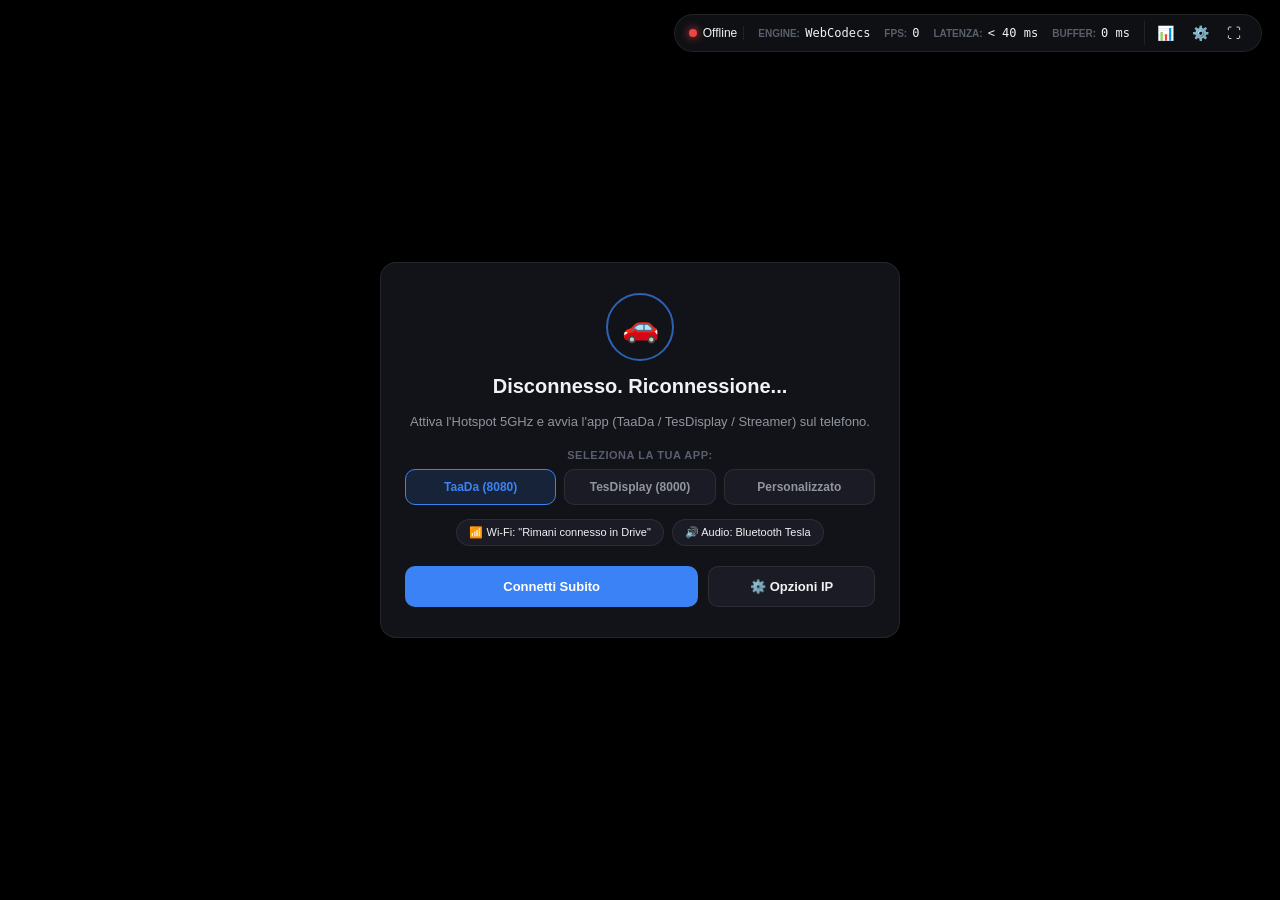
<file: standalone.html>
<!DOCTYPE html>
<html lang="it">
<head>
    <meta charset="UTF-8">
    <meta name="viewport" content="width=device-width, initial-scale=1.0, maximum-scale=1.0, user-scalable=no, viewport-fit=cover">
    <meta name="apple-mobile-web-app-capable" content="yes">
    <meta name="apple-mobile-web-app-status-bar-style" content="black-translucent">
    <meta name="theme-color" content="#000000">
    <title>Tesla Android Auto Streamer</title>
    <style>
        :root {
            --bg-primary: #000000;
            --bg-surface: #121318;
            --bg-surface-elevated: #1a1b24;
            --bg-pill: rgba(18, 19, 24, 0.85);
            --text-primary: #f0f2f5;
            --text-secondary: #9095a0;
            --text-muted: #5a5f6e;
            --accent-tesla: #e82127;
            --accent-blue: #3b82f6;
            --accent-green: #10b981;
            --accent-amber: #f59e0b;
            --accent-red: #ef4444;
            --border-subtle: rgba(255, 255, 255, 0.08);
            --border-highlight: rgba(255, 255, 255, 0.15);
            --font-stack: -apple-system, BlinkMacSystemFont, "Segoe UI", Roboto, Arial, sans-serif;
            --radius-sm: 6px;
            --radius-md: 10px;
            --radius-lg: 16px;
            --radius-pill: 9999px;
            --shadow-float: 0 8px 32px rgba(0, 0, 0, 0.6);
        }
        *, *::before, *::after { box-sizing: border-box; margin: 0; padding: 0; -webkit-tap-highlight-color: transparent; }
        html, body {
            width: 100vw; height: 100vh; overflow: hidden; background-color: var(--bg-primary);
            color: var(--text-primary); font-family: var(--font-stack);
            touch-action: none !important; user-select: none !important;
            -webkit-user-select: none !important; -webkit-touch-callout: none !important;
            overscroll-behavior: none !important; position: fixed;
        }
        #app-container { position: relative; width: 100%; height: 100%; overflow: hidden; background-color: #000; }
        #display-stage { position: absolute; inset: 0; width: 100%; height: 100%; display: flex; align-items: center; justify-content: center; background-color: #000; overflow: hidden; }
        #video-canvas, #video-player { position: absolute; width: 100%; height: 100%; object-fit: contain; transform: translateZ(0); will-change: transform; pointer-events: none; }
        #video-player { display: none; }
        #touch-surface { position: absolute; inset: 0; width: 100%; height: 100%; z-index: 10; touch-action: none; cursor: default; background: transparent; }
        #status-overlay { position: absolute; inset: 0; z-index: 50; display: flex; align-items: center; justify-content: center; background: rgba(0, 0, 0, 0.88); backdrop-filter: blur(12px); -webkit-backdrop-filter: blur(12px); transition: opacity 0.3s ease, visibility 0.3s ease; }
        #status-overlay.overlay-hidden { opacity: 0; visibility: hidden; pointer-events: none; }
        .status-card { max-width: 520px; width: 90%; background: var(--bg-surface); border: 1px solid var(--border-subtle); border-radius: var(--radius-lg); padding: 30px 24px; text-align: center; box-shadow: var(--shadow-float); display: flex; flex-direction: column; align-items: center; gap: 14px; }
        .spinner-container { position: relative; width: 68px; height: 68px; display: flex; align-items: center; justify-content: center; }
        .pulse-ring { position: absolute; width: 100%; height: 100%; border-radius: 50%; border: 2px solid var(--accent-blue); opacity: 0.7; animation: pulse-ring 2s cubic-bezier(0.215, 0.61, 0.355, 1) infinite; }
        @keyframes pulse-ring { 0% { transform: scale(0.6); opacity: 0.9; } 50% { transform: scale(1.15); opacity: 0.3; } 100% { transform: scale(0.6); opacity: 0.9; } }
        .status-icon { font-size: 30px; z-index: 2; }
        .status-card h2 { font-size: 20px; font-weight: 600; color: var(--text-primary); }
        .status-card p { font-size: 13px; line-height: 1.5; color: var(--text-secondary); }
        .preset-selector { display: flex; flex-direction: column; gap: 8px; width: 100%; margin-top: 4px; }
        .preset-title { font-size: 11px; font-weight: 600; color: var(--text-muted); text-transform: uppercase; letter-spacing: 0.05em; }
        .preset-buttons { display: flex; gap: 8px; justify-content: center; }
        .preset-btn { flex: 1; padding: 10px 8px; background: var(--bg-surface-elevated); border: 1px solid var(--border-subtle); border-radius: var(--radius-md); color: var(--text-secondary); font-size: 12px; font-weight: 600; cursor: pointer; transition: all 0.2s; }
        .preset-btn.active { background: rgba(59, 130, 246, 0.15); border-color: var(--accent-blue); color: var(--accent-blue); }
        .quick-instructions { display: flex; flex-wrap: wrap; gap: 8px; justify-content: center; }
        .pill { font-size: 11px; font-weight: 500; padding: 6px 12px; background: var(--bg-surface-elevated); border: 1px solid var(--border-subtle); border-radius: var(--radius-pill); color: var(--text-primary); }
        .action-row { display: flex; gap: 10px; width: 100%; margin-top: 6px; }
        .action-btn { padding: 12px 18px; font-size: 13px; font-weight: 600; border-radius: var(--radius-md); cursor: pointer; border: none; }
        .action-btn.primary { flex: 2; background: var(--accent-blue); color: #fff; }
        .action-btn.secondary { flex: 1; background: var(--bg-surface-elevated); border: 1px solid var(--border-subtle); color: var(--text-primary); }
        .action-btn:active { transform: scale(0.97); }
        #telemetry-bar { position: absolute; top: 14px; right: 18px; z-index: 100; display: flex; align-items: center; gap: 14px; background: var(--bg-pill); border: 1px solid var(--border-subtle); padding: 6px 14px; border-radius: var(--radius-pill); box-shadow: var(--shadow-float); backdrop-filter: blur(8px); -webkit-backdrop-filter: blur(8px); font-size: 12px; font-weight: 500; }
        .telemetry-item { display: flex; align-items: center; gap: 5px; }
        .telemetry-item .label { color: var(--text-muted); font-size: 10px; font-weight: 700; }
        .telemetry-item .value { color: var(--text-primary); font-family: monospace; font-size: 12px; }
        .status-indicator { display: flex; align-items: center; gap: 6px; padding-right: 6px; border-right: 1px solid var(--border-subtle); }
        .status-dot { width: 8px; height: 8px; border-radius: 50%; background-color: var(--accent-amber); box-shadow: 0 0 6px var(--accent-amber); transition: background-color 0.3s; }
        .status-dot.online { background-color: var(--accent-green); box-shadow: 0 0 8px var(--accent-green); }
        .status-dot.offline { background-color: var(--accent-red); box-shadow: 0 0 8px var(--accent-red); }
        .telemetry-actions { display: flex; align-items: center; gap: 6px; padding-left: 6px; border-left: 1px solid var(--border-subtle); }
        .icon-btn { background: transparent; border: none; cursor: pointer; font-size: 14px; padding: 4px 6px; border-radius: var(--radius-sm); color: var(--text-primary); }
        #diagnostics-modal, #settings-modal { position: absolute; inset: 0; z-index: 150; display: flex; align-items: center; justify-content: center; background: rgba(0, 0, 0, 0.75); backdrop-filter: blur(8px); -webkit-backdrop-filter: blur(8px); }
        .modal-hidden { opacity: 0; visibility: hidden; pointer-events: none; }
        .modal-content { background: var(--bg-surface); border: 1px solid var(--border-subtle); border-radius: var(--radius-lg); width: 90%; max-width: 520px; padding: 24px; box-shadow: var(--shadow-float); }
        .modal-header { display: flex; justify-content: space-between; align-items: center; margin-bottom: 20px; padding-bottom: 12px; border-bottom: 1px solid var(--border-subtle); }
        .close-btn { background: transparent; border: none; color: var(--text-secondary); font-size: 22px; cursor: pointer; }
        .diag-grid { display: grid; grid-template-columns: 1fr 1fr; gap: 12px; }
        .diag-card { background: var(--bg-surface-elevated); border: 1px solid var(--border-subtle); border-radius: var(--radius-md); padding: 12px 14px; display: flex; flex-direction: column; gap: 4px; }
        .diag-label { font-size: 11px; color: var(--text-muted); font-weight: 600; text-transform: uppercase; }
        .diag-val { font-size: 14px; font-weight: 600; color: var(--text-primary); font-family: monospace; }
        .settings-body { display: flex; flex-direction: column; gap: 16px; }
        .form-group { display: flex; flex-direction: column; gap: 6px; }
        .form-group label { font-size: 13px; font-weight: 500; color: var(--text-secondary); }
        .form-group input[type="text"], .form-group select { background: var(--bg-surface-elevated); border: 1px solid var(--border-subtle); border-radius: var(--radius-md); padding: 10px 12px; color: var(--text-primary); font-size: 14px; outline: none; }
    </style>
</head>
<body>
    <div id="app-container">
        <main id="display-stage">
            <canvas id="video-canvas" width="1280" height="720"></canvas>
            <video id="video-player" muted playsinline autoplay disablepictureinpicture></video>
            <div id="touch-surface"></div>

            <div id="status-overlay" class="overlay-visible">
                <div class="status-card">
                    <div class="spinner-container">
                        <div class="pulse-ring"></div>
                        <div class="status-icon" id="status-icon">🚗</div>
                    </div>
                    <h2 id="status-title">In attesa dello Smartphone...</h2>
                    <p id="status-desc">Attiva l'Hotspot 5GHz e avvia l'app (TaaDa / TesDisplay / Streamer) sul telefono.</p>
                    
                    <div class="preset-selector">
                        <span class="preset-title">Seleziona la tua App:</span>
                        <div class="preset-buttons">
                            <button id="preset-taada" class="preset-btn active" data-url="ws://192.168.43.1:8080/stream">TaaDa (8080)</button>
                            <button id="preset-tesdisplay" class="preset-btn" data-url="ws://192.168.43.1:8000/stream">TesDisplay (8000)</button>
                            <button id="preset-custom" class="preset-btn" data-url="ws://192.168.43.1:8080">Personalizzato</button>
                        </div>
                    </div>

                    <div class="quick-instructions">
                        <span class="pill">📶 Wi-Fi: "Rimani connesso in Drive"</span>
                        <span class="pill">🔊 Audio: Bluetooth Tesla</span>
                    </div>

                    <div class="action-row">
                        <button id="btn-manual-connect" class="action-btn primary">Connetti Subito</button>
                        <button id="btn-open-settings" class="action-btn secondary">⚙️ Opzioni IP</button>
                    </div>
                </div>
            </div>
        </main>

        <header id="telemetry-bar">
            <div class="telemetry-item status-indicator">
                <span class="status-dot" id="dot-indicator"></span>
                <span id="txt-conn-status">Connessione...</span>
            </div>
            <div class="telemetry-item">
                <span class="label">ENGINE:</span>
                <span class="value" id="val-engine">Auto</span>
            </div>
            <div class="telemetry-item">
                <span class="label">FPS:</span>
                <span class="value" id="val-fps">0</span>
            </div>
            <div class="telemetry-item">
                <span class="label">LATENZA:</span>
                <span class="value" id="val-latency">-- ms</span>
            </div>
            <div class="telemetry-item">
                <span class="label">BUFFER:</span>
                <span class="value" id="val-buffer">0 ms</span>
            </div>
            <div class="telemetry-actions">
                <button id="btn-toggle-hud" class="icon-btn" title="Dettagli diagnostici">📊</button>
                <button id="btn-settings" class="icon-btn" title="Impostazioni">⚙️</button>
                <button id="btn-fullscreen" class="icon-btn" title="Schermo intero">⛶</button>
            </div>
        </header>

        <div id="diagnostics-modal" class="modal-hidden">
            <div class="modal-content">
                <div class="modal-header">
                    <h3>Diagnostica Stream & Hardware MCU2</h3>
                    <button id="btn-close-diag" class="close-btn">×</button>
                </div>
                <div class="diag-grid">
                    <div class="diag-card"><span class="diag-label">Codec</span><span class="diag-val">H.264 Baseline L3.1</span></div>
                    <div class="diag-card"><span class="diag-label">Risoluzione</span><span class="diag-val">1280 × 720</span></div>
                    <div class="diag-card"><span class="diag-label">Bitrate</span><span class="diag-val" id="diag-bitrate">0 kbps</span></div>
                    <div class="diag-card"><span class="diag-label">Frame Decodificati</span><span class="diag-val" id="diag-frames-decoded">0</span></div>
                    <div class="diag-card"><span class="diag-label">Frame Persi</span><span class="diag-val" id="diag-frames-dropped">0</span></div>
                    <div class="diag-card"><span class="diag-label">Memoria Buffer</span><span class="diag-val">Zero-Leak Guard Attivo</span></div>
                </div>
            </div>
        </div>

        <div id="settings-modal" class="modal-hidden">
            <div class="modal-content">
                <div class="modal-header">
                    <h3>Impostazioni Connessione</h3>
                    <button id="btn-close-settings" class="close-btn">×</button>
                </div>
                <div class="settings-body">
                    <div class="form-group">
                        <label for="input-ws-url">Indirizzo WebSocket Server</label>
                        <input type="text" id="input-ws-url" placeholder="ws://192.168.43.1:8080/stream">
                    </div>
                    <div class="form-group">
                        <label for="select-engine">Motore di Rendering</label>
                        <select id="select-engine">
                            <option value="auto">Automatico (WebCodecs)</option>
                            <option value="webcodecs">Forza WebCodecs</option>
                            <option value="mse">Forza MediaSource (MSE)</option>
                        </select>
                    </div>
                    <div class="form-actions">
                        <button id="btn-save-settings" class="action-btn primary">Salva e Riavvia</button>
                    </div>
                </div>
            </div>
        </div>
    </div>

    <script>
    /* Inlined JavaScript Modules for Portable Single-File Deployment */
    class TouchHandler {
        constructor(elementId) {
            this.surface = document.getElementById(elementId);
            this.onPointerEvent = null;
            this.activePointers = new Map();
            this.lastMoveTime = 0;
            this.minMoveIntervalMs = 12;
            if (this.surface) this.bindEvents();
        }
        bindEvents() {
            const s = this.surface;
            s.addEventListener('pointerdown', (e) => this.handlePointer(e, 0), { passive: false });
            s.addEventListener('pointerup', (e) => this.handlePointer(e, 1), { passive: false });
            s.addEventListener('pointermove', (e) => this.handlePointerMove(e), { passive: false });
            s.addEventListener('pointercancel', (e) => this.handlePointer(e, 3), { passive: false });
            s.addEventListener('contextmenu', (e) => e.preventDefault());
            s.addEventListener('touchstart', (e) => e.preventDefault(), { passive: false });
            s.addEventListener('touchmove', (e) => e.preventDefault(), { passive: false });
            s.addEventListener('touchend', (e) => e.preventDefault(), { passive: false });
            s.addEventListener('gesturestart', (e) => e.preventDefault());
        }
        handlePointer(e, actionType) {
            e.preventDefault();
            const rect = this.surface.getBoundingClientRect();
            const normX = Math.max(0, Math.min(1, (e.clientX - rect.left) / rect.width));
            const normY = Math.max(0, Math.min(1, (e.clientY - rect.top) / rect.height));
            if (actionType === 0) {
                this.activePointers.set(e.pointerId, { x: normX, y: normY });
                try { this.surface.setPointerCapture(e.pointerId); } catch (_) {}
            } else if (actionType === 1 || actionType === 3) {
                this.activePointers.delete(e.pointerId);
                try { this.surface.releasePointerCapture(e.pointerId); } catch (_) {}
            }
            if (this.onPointerEvent) this.onPointerEvent({ action: actionType, x: normX, y: normY, id: e.pointerId, ts: Date.now() });
        }
        handlePointerMove(e) {
            e.preventDefault();
            if (!this.activePointers.has(e.pointerId)) return;
            const now = performance.now();
            if (now - this.lastMoveTime < this.minMoveIntervalMs) return;
            this.lastMoveTime = now;
            const rect = this.surface.getBoundingClientRect();
            const normX = Math.max(0, Math.min(1, (e.clientX - rect.left) / rect.width));
            const normY = Math.max(0, Math.min(1, (e.clientY - rect.top) / rect.height));
            this.activePointers.set(e.pointerId, { x: normX, y: normY });
            if (this.onPointerEvent) this.onPointerEvent({ action: 2, x: normX, y: normY, id: e.pointerId, ts: Date.now() });
        }
    }

    class VideoPlayer {
        constructor(options = {}) {
            this.canvas = document.getElementById(options.canvasId || 'video-canvas');
            this.ctx = this.canvas ? this.canvas.getContext('2d', { alpha: false, desynchronized: true }) : null;
            this.videoEl = document.getElementById(options.videoId || 'video-player');
            this.mode = 'unknown';
            this.decoder = null;
            this.mediaSource = null;
            this.sourceBuffer = null;
            this.mseQueue = [];
            this.stats = { fps: 0, frameCount: 0, lastFpsUpdate: performance.now(), latencyMs: 0, bufferMs: 0, decodedFrames: 0, droppedFrames: 0, bitrateKbps: 0, bytesReceived: 0, lastBitrateUpdate: performance.now() };
            this.hasReceivedKeyframe = false;
            this.initEngine();
            this.startTelemetryLoop();
        }
        initEngine() {
            const preferredEngine = localStorage.getItem('tesla_engine_pref') || 'auto';
            const supportsWebCodecs = typeof window.VideoDecoder === 'function' && typeof window.EncodedVideoChunk === 'function';
            if ((preferredEngine === 'auto' || preferredEngine === 'webcodecs') && supportsWebCodecs) {
                this.initWebCodecs();
            } else {
                this.initMSE();
            }
        }
        initWebCodecs() {
            this.mode = 'webcodecs';
            if (this.canvas) this.canvas.style.display = 'block';
            if (this.videoEl) this.videoEl.style.display = 'none';
            try {
                this.decoder = new VideoDecoder({
                    output: (frame) => this.handleWebCodecsFrame(frame),
                    error: (e) => {
                        this.stats.droppedFrames++;
                        if (this.stats.droppedFrames > 10 && this.mode === 'webcodecs') this.initMSE();
                    }
                });
                this.decoder.configure({ codec: 'avc1.42E01E', optimizeForLatency: true, hardwareAcceleration: 'prefer-hardware' });
            } catch (err) {
                this.initMSE();
            }
        }
        handleWebCodecsFrame(frame) {
            this.stats.decodedFrames++;
            this.stats.frameCount++;
            if (frame.timestamp) {
                const now = performance.now();
                const latency = now - (frame.timestamp / 1000);
                if (latency > 0 && latency < 5000) this.stats.latencyMs = Math.round(latency);
            }
            if (this.canvas.width !== frame.displayWidth || this.canvas.height !== frame.displayHeight) {
                this.canvas.width = frame.displayWidth;
                this.canvas.height = frame.displayHeight;
            }
            if (this.ctx) this.ctx.drawImage(frame, 0, 0, this.canvas.width, this.canvas.height);
            frame.close(); // Zero memory leak guard!
        }
        initMSE() {
            this.mode = 'mse';
            if (this.canvas) this.canvas.style.display = 'none';
            if (this.videoEl) {
                this.videoEl.style.display = 'block';
                this.videoEl.muted = true;
                this.videoEl.playsInline = true;
                this.videoEl.autoplay = true;
            }
            this.mediaSource = new MediaSource();
            this.videoEl.src = URL.createObjectURL(this.mediaSource);
            this.mediaSource.addEventListener('sourceopen', () => {
                try {
                    const mime = 'video/mp4; codecs="avc1.42E01E"';
                    if (MediaSource.isTypeSupported(mime)) {
                        this.sourceBuffer = this.mediaSource.addSourceBuffer(mime);
                        this.sourceBuffer.mode = 'sequence';
                        this.sourceBuffer.addEventListener('updateend', () => {
                            this.processMseQueue();
                            this.purgePastBuffer();
                            this.catchupLiveEdge();
                        });
                        this.processMseQueue();
                    }
                } catch (_) {}
            });
        }
        processMseQueue() {
            if (!this.sourceBuffer || this.sourceBuffer.updating || this.mseQueue.length === 0) return;
            const chunk = this.mseQueue.shift();
            try {
                this.sourceBuffer.appendBuffer(chunk);
                this.stats.decodedFrames++;
                this.stats.frameCount++;
            } catch (_) {}
        }
        purgePastBuffer() {
            if (!this.sourceBuffer || this.sourceBuffer.updating || !this.videoEl) return;
            try {
                const currentTime = this.videoEl.currentTime;
                if (currentTime > 0.8 && this.sourceBuffer.buffered.length > 0) {
                    const start = this.sourceBuffer.buffered.start(0);
                    const purgeUntil = currentTime - 0.3;
                    if (purgeUntil > start) this.sourceBuffer.remove(start, purgeUntil);
                }
            } catch (_) {}
        }
        catchupLiveEdge() {
            if (!this.videoEl || this.videoEl.buffered.length === 0) return;
            const bufferEnd = this.videoEl.buffered.end(0);
            const drift = bufferEnd - this.videoEl.currentTime;
            this.stats.bufferMs = Math.round(drift * 1000);
            if (drift > 0.20) {
                this.videoEl.currentTime = bufferEnd - 0.02;
                this.videoEl.playbackRate = 1.0;
            } else if (drift > 0.06) {
                this.videoEl.playbackRate = 1.06;
            } else {
                this.videoEl.playbackRate = 1.0;
            }
        }
        feedChunk(dataBuffer, serverTimestamp = null) {
            this.stats.bytesReceived += dataBuffer.byteLength;
            if (this.mode === 'webcodecs') {
                if (!this.decoder || this.decoder.state === 'closed') return;
                const u8 = new Uint8Array(dataBuffer);
                const isKey = this.checkIfKeyframe(u8);
                if (!this.hasReceivedKeyframe && !isKey) { this.stats.droppedFrames++; return; }
                this.hasReceivedKeyframe = true;
                try {
                    const chunk = new EncodedVideoChunk({ type: isKey ? 'key' : 'delta', timestamp: (serverTimestamp || performance.now()) * 1000, data: dataBuffer });
                    this.decoder.decode(chunk);
                } catch (_) { this.stats.droppedFrames++; }
            } else if (this.mode === 'mse') {
                this.mseQueue.push(dataBuffer);
                this.processMseQueue();
            }
        }
        checkIfKeyframe(u8) {
            for (let i = 0; i < Math.min(u8.length - 4, 64); i++) {
                if (u8[i] === 0 && u8[i+1] === 0) {
                    let off = u8[i+2] === 1 ? i+3 : (u8[i+2] === 0 && u8[i+3] === 1 ? i+4 : -1);
                    if (off !== -1 && off < u8.length) {
                        const type = u8[off] & 0x1F;
                        if (type === 5 || type === 7 || type === 8) return true;
                    }
                }
            }
            return false;
        }
        startTelemetryLoop() {
            setInterval(() => {
                const now = performance.now();
                const elapsedFps = (now - this.stats.lastFpsUpdate) / 1000;
                if (elapsedFps >= 1.0) {
                    this.stats.fps = Math.round(this.stats.frameCount / elapsedFps);
                    this.stats.frameCount = 0;
                    this.stats.lastFpsUpdate = now;
                }
                const elapsedBitrate = (now - this.stats.lastBitrateUpdate) / 1000;
                if (elapsedBitrate >= 1.0) {
                    this.stats.bitrateKbps = Math.round((this.stats.bytesReceived * 8) / (elapsedBitrate * 1000));
                    this.stats.bytesReceived = 0;
                    this.stats.lastBitrateUpdate = now;
                }
            }, 1000);
        }
    }

    class StreamWebSocketClient {
        constructor() {
            this.ws = null;
            this.isConnected = false;
            this.reconnectTimer = null;
            this.pingTimer = null;
            this.reconnectAttempts = 0;
            this.onFrameReceived = null;
            this.onStateChange = null;
            this.url = this.resolveServerUrl();
        }
        resolveServerUrl() {
            const stored = localStorage.getItem('tesla_ws_url');
            if (stored && stored.trim().length > 0) return stored.trim();
            const host = window.location.hostname || '192.168.43.1';
            const port = window.location.port || '8080';
            const protocol = window.location.protocol === 'https:' ? 'wss:' : 'ws:';
            return `${protocol}//${host}:${port}/stream`;
        }
        setServerUrl(newUrl) {
            this.url = newUrl;
            localStorage.setItem('tesla_ws_url', newUrl);
            this.reconnect();
        }
        connect() {
            if (this.ws && (this.ws.readyState === WebSocket.OPEN || this.ws.readyState === WebSocket.CONNECTING)) return;
            this.updateState('connecting', 'Connessione a ' + this.url + '...');
            try {
                this.ws = new WebSocket(this.url);
                this.ws.binaryType = 'arraybuffer';
                this.ws.onopen = () => {
                    this.isConnected = true;
                    this.reconnectAttempts = 0;
                    this.updateState('connected', 'Connesso');
                    this.startHeartbeat();
                };
                this.ws.onmessage = (e) => {
                    if (e.data instanceof ArrayBuffer) {
                        const view = new DataView(e.data);
                        if (view.getUint8(0) === 0x01 && e.data.byteLength > 9) {
                            const ts = view.getFloat64(1, false);
                            if (this.onFrameReceived) this.onFrameReceived(e.data.slice(9), ts);
                        } else {
                            if (this.onFrameReceived) this.onFrameReceived(e.data, performance.now());
                        }
                    }
                };
                this.ws.onclose = () => {
                    this.isConnected = false;
                    this.stopHeartbeat();
                    this.updateState('offline', 'Disconnesso. Riconnessione...');
                    this.scheduleReconnect();
                };
            } catch (err) {
                this.scheduleReconnect();
            }
        }
        scheduleReconnect() {
            if (this.reconnectTimer) return;
            this.reconnectAttempts++;
            const delay = Math.min(1000 * Math.pow(1.3, this.reconnectAttempts), 4000);
            this.reconnectTimer = setTimeout(() => {
                this.reconnectTimer = null;
                this.connect();
            }, delay);
        }
        reconnect() {
            if (this.reconnectTimer) { clearTimeout(this.reconnectTimer); this.reconnectTimer = null; }
            if (this.ws) { try { this.ws.close(); } catch (_) {} this.ws = null; }
            this.connect();
        }
        startHeartbeat() {
            this.stopHeartbeat();
            this.pingTimer = setInterval(() => {
                if (this.isConnected && this.ws.readyState === WebSocket.OPEN) {
                    this.ws.send(JSON.stringify({ type: 'ping', ts: performance.now() }));
                }
            }, 3000);
        }
        stopHeartbeat() { if (this.pingTimer) { clearInterval(this.pingTimer); this.pingTimer = null; } }
        sendTouch(touchData) {
            if (!this.isConnected || !this.ws || this.ws.readyState !== WebSocket.OPEN) return;
            try { this.ws.send(JSON.stringify({ type: 'touch', action: touchData.action, x: touchData.x, y: touchData.y, id: touchData.id, ts: touchData.ts })); } catch (_) {}
        }
        updateState(state, message) { if (this.onStateChange) this.onStateChange(state, message); }
    }

    class TelemetryHUD {
        constructor() {
            this.statusOverlay = document.getElementById('status-overlay');
            this.statusTitle = document.getElementById('status-title');
            this.dotIndicator = document.getElementById('dot-indicator');
            this.txtConnStatus = document.getElementById('txt-conn-status');
            this.valEngine = document.getElementById('val-engine');
            this.valFps = document.getElementById('val-fps');
            this.valLatency = document.getElementById('val-latency');
            this.valBuffer = document.getElementById('val-buffer');
            this.diagModal = document.getElementById('diagnostics-modal');
            this.settingsModal = document.getElementById('settings-modal');
            this.diagBitrate = document.getElementById('diag-bitrate');
            this.diagDecoded = document.getElementById('diag-frames-decoded');
            this.diagDropped = document.getElementById('diag-frames-dropped');
            this.bindEvents();
            this.startRefreshLoop();
        }
        bindEvents() {
            document.getElementById('btn-manual-connect')?.addEventListener('click', () => window.App?.ws?.reconnect());
            document.getElementById('btn-toggle-hud')?.addEventListener('click', () => this.toggleModal(this.diagModal));
            document.getElementById('btn-settings')?.addEventListener('click', () => this.toggleModal(this.settingsModal));
            document.getElementById('btn-open-settings')?.addEventListener('click', () => this.toggleModal(this.settingsModal));
            document.getElementById('btn-close-diag')?.addEventListener('click', () => this.diagModal?.classList.add('modal-hidden'));
            document.getElementById('btn-close-settings')?.addEventListener('click', () => this.settingsModal?.classList.add('modal-hidden'));
            document.getElementById('btn-fullscreen')?.addEventListener('click', () => {
                if (!document.fullscreenElement) document.documentElement.requestFullscreen().catch(() => {});
                else document.exitFullscreen?.();
            });
            document.getElementById('btn-save-settings')?.addEventListener('click', () => {
                const url = document.getElementById('input-ws-url')?.value;
                if (url) window.App?.ws?.setServerUrl(url.trim());
                this.settingsModal?.classList.add('modal-hidden');
            });
        }
        updateConnectionState(state, message) {
            if (!this.dotIndicator || !this.txtConnStatus) return;
            this.dotIndicator.className = 'status-dot';
            if (state === 'connected') {
                this.dotIndicator.classList.add('online');
                this.txtConnStatus.textContent = 'Online';
                this.statusOverlay?.classList.add('overlay-hidden');
            } else {
                this.dotIndicator.classList.add('offline');
                this.txtConnStatus.textContent = 'Offline';
                this.statusOverlay?.classList.remove('overlay-hidden');
            }
            if (this.statusTitle && message) this.statusTitle.textContent = message;
        }
        startRefreshLoop() {
            setInterval(() => {
                if (!window.App?.player) return;
                const p = window.App.player;
                if (this.valEngine) this.valEngine.textContent = p.mode === 'webcodecs' ? 'WebCodecs' : 'MSE';
                if (this.valFps) this.valFps.textContent = p.stats.fps;
                if (this.valLatency) this.valLatency.textContent = p.stats.latencyMs > 0 ? `${p.stats.latencyMs} ms` : '< 40 ms';
                if (this.valBuffer) this.valBuffer.textContent = p.mode === 'webcodecs' ? '0 ms' : `${p.stats.bufferMs} ms`;
                if (this.diagBitrate) this.diagBitrate.textContent = `${p.stats.bitrateKbps} kbps`;
                if (this.diagDecoded) this.diagDecoded.textContent = p.stats.decodedFrames;
                if (this.diagDropped) this.diagDropped.textContent = p.stats.droppedFrames;
            }, 500);
        }
        toggleModal(modal) {
            if (modal) modal.classList.toggle('modal-hidden');
        }
    }

    window.addEventListener('DOMContentLoaded', () => {
        window.App = {
            touch: new TouchHandler('touch-surface'),
            player: new VideoPlayer({ canvasId: 'video-canvas', videoId: 'video-player' }),
            ws: new StreamWebSocketClient(),
            hud: new TelemetryHUD()
        };
        window.App.ws.onFrameReceived = (data, ts) => window.App.player.feedChunk(data, ts);
        window.App.touch.onPointerEvent = (d) => window.App.ws.sendTouch(d);
        window.App.ws.onStateChange = (s, m) => window.App.hud.updateConnectionState(s, m);

        document.querySelectorAll('.preset-btn').forEach(btn => {
            btn.addEventListener('click', () => {
                document.querySelectorAll('.preset-btn').forEach(b => b.classList.remove('active'));
                btn.classList.add('active');
                const u = btn.getAttribute('data-url');
                if (u) window.App.ws.setServerUrl(u);
            });
        });
        window.App.ws.connect();
    });
    </script>
</body>
</html>
</file>
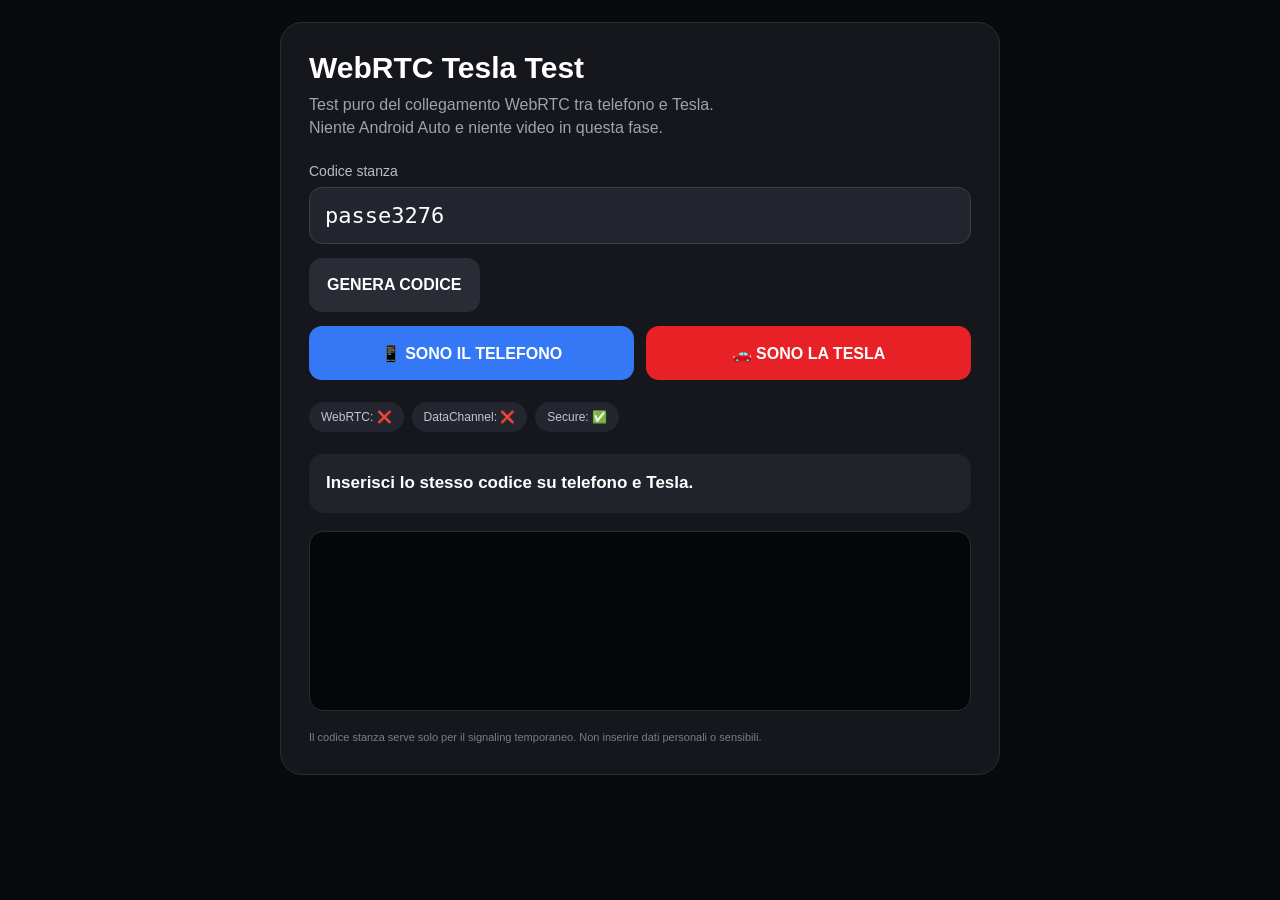
<file: webrtc-test.html>
<!DOCTYPE html>
<html lang="it">
<head>
<meta charset="UTF-8">
<meta name="viewport" content="width=device-width,initial-scale=1,maximum-scale=1,user-scalable=no">
<title>Tesla WebRTC Test</title>

<style>
* {
    box-sizing: border-box;
}

html, body {
    margin: 0;
    width: 100%;
    min-height: 100%;
    background: #090a0d;
    color: #fff;
    font-family: -apple-system, BlinkMacSystemFont, "Segoe UI", Arial, sans-serif;
}

body {
    padding: 22px;
}

.card {
    width: min(720px, 100%);
    margin: 0 auto;
    background: #15171d;
    border: 1px solid #292c35;
    border-radius: 22px;
    padding: 28px;
}

h1 {
    margin: 0 0 8px;
    font-size: 30px;
}

.sub {
    color: #9da3af;
    line-height: 1.45;
    margin-bottom: 24px;
}

label {
    display: block;
    color: #b8bdc8;
    margin-bottom: 8px;
    font-size: 14px;
}

input {
    width: 100%;
    border: 1px solid #3a3e49;
    background: #22252d;
    color: white;
    border-radius: 13px;
    padding: 15px;
    font-size: 22px;
    font-family: monospace;
    outline: none;
}

input:focus {
    border-color: #4285ff;
}

.row {
    display: flex;
    gap: 12px;
    margin-top: 14px;
}

button {
    min-height: 54px;
    border: 0;
    border-radius: 13px;
    padding: 12px 18px;
    font-size: 16px;
    font-weight: 700;
    cursor: pointer;
}

button:active {
    transform: scale(.98);
}

.secondary {
    background: #292c35;
    color: white;
}

.phone {
    flex: 1;
    background: #3478f6;
    color: white;
}

.tesla {
    flex: 1;
    background: #e82127;
    color: white;
}

.badges {
    display: flex;
    flex-wrap: wrap;
    gap: 8px;
    margin: 22px 0;
}

.badge {
    background: #23262e;
    border-radius: 999px;
    padding: 8px 12px;
    color: #c2c6cf;
    font-size: 12px;
}

#bigStatus {
    margin-top: 18px;
    border-radius: 15px;
    padding: 17px;
    background: #20232a;
    font-size: 17px;
    font-weight: 700;
    line-height: 1.45;
}

.ok {
    color: #54df8b;
}

.warn {
    color: #ffd166;
}

.err {
    color: #ff6b6b;
}

#log {
    margin-top: 18px;
    background: #050608;
    border: 1px solid #292c35;
    border-radius: 14px;
    padding: 15px;
    min-height: 180px;
    max-height: 340px;
    overflow: auto;
    white-space: pre-wrap;
    word-break: break-word;
    font: 12px/1.45 monospace;
    color: #aeb5c1;
}

.note {
    color: #777e8b;
    font-size: 11px;
    line-height: 1.5;
    margin-top: 18px;
}

@media(max-width:600px) {
    body {
        padding: 12px;
    }

    .card {
        padding: 20px;
    }

    .row {
        flex-direction: column;
    }
}
</style>
</head>

<body>

<div class="card">

<h1>WebRTC Tesla Test</h1>

<div class="sub">
Test puro del collegamento WebRTC tra telefono e Tesla.<br>
Niente Android Auto e niente video in questa fase.
</div>

<label for="room">Codice stanza</label>

<input
    id="room"
    type="text"
    maxlength="20"
    autocapitalize="none"
    autocomplete="off"
    spellcheck="false"
    placeholder="es. passe8472">

<div class="row">
    <button id="generate" class="secondary">
        GENERA CODICE
    </button>
</div>

<div class="row">
    <button id="phone" class="phone">
        📱 SONO IL TELEFONO
    </button>

    <button id="tesla" class="tesla">
        🚗 SONO LA TESLA
    </button>
</div>

<div class="badges">
    <div id="rtcBadge" class="badge">WebRTC: ...</div>
    <div id="dcBadge" class="badge">DataChannel: ...</div>
    <div id="secureBadge" class="badge">Secure: ...</div>
</div>

<div id="bigStatus">
    Inserisci lo stesso codice su telefono e Tesla.
</div>

<div id="log"></div>

<div class="note">
Il codice stanza serve solo per il signaling temporaneo.
Non inserire dati personali o sensibili.
</div>

</div>

<script>
"use strict";

const roomEl = document.getElementById("room");
const statusEl = document.getElementById("bigStatus");
const logEl = document.getElementById("log");

const phoneButton = document.getElementById("phone");
const teslaButton = document.getElementById("tesla");
const generateButton = document.getElementById("generate");

document.getElementById("rtcBadge").textContent =
    "WebRTC: " + (
        typeof RTCPeerConnection === "function"
            ? "✅"
            : "❌"
    );

document.getElementById("dcBadge").textContent =
    "DataChannel: " + (
        typeof RTCDataChannel !== "undefined"
            ? "✅"
            : "❌"
    );

document.getElementById("secureBadge").textContent =
    "Secure: " + (
        window.isSecureContext
            ? "✅"
            : "❌"
    );

let pc = null;
let dc = null;
let events = null;

let myRole = null;
let myId = null;
let topic = null;

let pendingCandidates = [];
let handledOffer = false;
let handledAnswer = false;

function log(message) {

    const time =
        new Date().toLocaleTimeString();

    logEl.textContent +=
        "[" + time + "] " +
        message +
        "\n";

    logEl.scrollTop =
        logEl.scrollHeight;
}

function status(message, cls) {

    statusEl.className =
        cls || "";

    statusEl.textContent =
        message;
}

function makeId() {

    return (
        Date.now().toString(36) +
        "-" +
        Math.random()
            .toString(36)
            .slice(2, 8)
    );
}

function makeRoom() {

    return (
        "passe" +
        Math.floor(
            1000 +
            Math.random() * 9000
        )
    );
}

function sanitizeRoom(value) {

    return String(value || "")
        .toLowerCase()
        .replace(
            /[^a-z0-9_-]/g,
            ""
        )
        .slice(0, 20);
}

function candidateType(candidate) {

    if (!candidate) {
        return "unknown";
    }

    const match =
        candidate.match(
            /\btyp\s+([a-z]+)/i
        );

    return match
        ? match[1]
        : "unknown";
}

async function publish(payload) {

    payload.sender = myId;
    payload.role = myRole;
    payload.time = Date.now();

    const url =
        "https://ntfy.sh/" +
        topic;

    const body =
        JSON.stringify(payload);

    log(
        "SIGNAL TX " +
        payload.type
    );

    const response =
        await fetch(
            url,
            {
                method: "POST",
                headers: {
                    "Content-Type":
                        "text/plain;charset=UTF-8"
                },
                body: body
            }
        );

    if (!response.ok) {

        throw new Error(
            "Signaling HTTP " +
            response.status
        );
    }
}

function subscribe() {

    if (events) {
        events.close();
    }

    const url =
        "https://ntfy.sh/" +
        topic +
        "/sse?since=10m";

    log(
        "Signaling SSE: " +
        topic
    );

    events =
        new EventSource(url);

    events.onopen = function() {

        log(
            "SIGNALING ONLINE ✅"
        );
    };

    events.onerror = function() {

        log(
            "Signaling SSE errore / riconnessione..."
        );
    };

    events.onmessage =
        async function(event) {

        try {

            const outer =
                JSON.parse(
                    event.data
                );

            if (
                outer.event !==
                "message"
            ) {
                return;
            }

            const data =
                JSON.parse(
                    outer.message
                );

            if (
                data.sender === myId
            ) {
                return;
            }

            log(
                "SIGNAL RX " +
                data.type +
                " da " +
                data.role
            );

            await handleSignal(
                data
            );

        } catch (error) {

            log(
                "Signal parse error: " +
                error.message
            );
        }
    };
}

function createPeer() {

    pc =
        new RTCPeerConnection({
            iceServers: [
                {
                    urls:
                        "stun:stun.cloudflare.com:3478"
                }
            ]
        });

    log(
        "RTCPeerConnection creato"
    );

    pc.onicecandidate =
        async function(event) {

        if (!event.candidate) {

            log(
                "ICE gathering completato"
            );

            return;
        }

        const c =
            event.candidate;

        log(
            "ICE locale: " +
            candidateType(
                c.candidate
            )
        );

        try {

            await publish({
                type: "candidate",
                candidate:
                    c.toJSON
                        ? c.toJSON()
                        : {
                            candidate:
                                c.candidate,
                            sdpMid:
                                c.sdpMid,
                            sdpMLineIndex:
                                c.sdpMLineIndex
                        }
            });

        } catch (error) {

            log(
                "Candidate TX error: " +
                error.message
            );
        }
    };

    pc.onicecandidateerror =
        function(event) {

        log(
            "ICE candidate error " +
            (
                event.errorCode ||
                ""
            ) +
            " " +
            (
                event.errorText ||
                ""
            )
        );
    };

    pc.oniceconnectionstatechange =
        function() {

        log(
            "ICE state → " +
            pc.iceConnectionState
        );
    };

    pc.onconnectionstatechange =
        function() {

        log(
            "PC state → " +
            pc.connectionState
        );

        if (
            pc.connectionState ===
            "connected"
        ) {

            status(
                "✅ WEBRTC P2P CONNECTED",
                "ok"
            );
        }

        if (
            pc.connectionState ===
            "failed"
        ) {

            status(
                "❌ WEBRTC FAILED",
                "err"
            );
        }

        if (
            pc.connectionState ===
            "disconnected"
        ) {

            status(
                "⚠️ WEBRTC DISCONNECTED",
                "warn"
            );
        }
    };

    pc.ondatachannel =
        function(event) {

        log(
            "DataChannel ricevuto"
        );

        setupDataChannel(
            event.channel
        );
    };
}

function setupDataChannel(channel) {

    dc = channel;

    dc.binaryType =
        "arraybuffer";

    dc.onopen =
        function() {

        log(
            "DATA CHANNEL OPEN ✅"
        );

        status(
            "✅ DATA CHANNEL OPEN",
            "ok"
        );

        dc.send(
            JSON.stringify({
                type: "ping",
                from: myRole,
                time: Date.now()
            })
        );
    };

    dc.onclose =
        function() {

        log(
            "DataChannel chiuso"
        );
    };

    dc.onerror =
        function() {

        log(
            "DataChannel error"
        );
    };

    dc.onmessage =
        function(event) {

        log(
            "DATA RX: " +
            event.data
        );

        try {

            const data =
                JSON.parse(
                    event.data
                );

            if (
                data.type ===
                "ping"
            ) {

                dc.send(
                    JSON.stringify({
                        type: "pong",
                        from: myRole,
                        time: Date.now()
                    })
                );

                status(
                    "✅ PING RICEVUTO · WEBRTC FUNZIONA",
                    "ok"
                );
            }

            if (
                data.type ===
                "pong"
            ) {

                status(
                    "✅ PING/PONG OK · WEBRTC FUNZIONA",
                    "ok"
                );

                log(
                    "🎉 TEST COMPLETATO CON SUCCESSO"
                );
            }

        } catch (_) {}
    };
}

async function flushCandidates() {

    if (
        !pc ||
        !pc.remoteDescription
    ) {
        return;
    }

    const queue =
        pendingCandidates;

    pendingCandidates = [];

    for (const candidate of queue) {

        try {

            await pc.addIceCandidate(
                candidate
            );

        } catch (error) {

            log(
                "ICE buffered error: " +
                error.message
            );
        }
    }
}

async function handleSignal(data) {

    if (!pc) {
        return;
    }

    if (
        data.type === "offer" &&
        myRole === "tesla" &&
        !handledOffer
    ) {

        handledOffer = true;

        status(
            "📨 Offer ricevuta...",
            "warn"
        );

        await pc.setRemoteDescription(
            data.description
        );

        await flushCandidates();

        const answer =
            await pc.createAnswer();

        await pc.setLocalDescription(
            answer
        );

        await publish({
            type: "answer",
            description:
                pc.localDescription
        });

        log(
            "Answer inviata"
        );

        status(
            "🔄 Connessione WebRTC...",
            "warn"
        );

        return;
    }

    if (
        data.type === "answer" &&
        myRole === "phone" &&
        !handledAnswer
    ) {

        handledAnswer = true;

        await pc.setRemoteDescription(
            data.description
        );

        await flushCandidates();

        log(
            "Answer applicata"
        );

        status(
            "🔄 Connessione WebRTC...",
            "warn"
        );

        return;
    }

    if (
        data.type ===
        "candidate"
    ) {

        const candidate =
            data.candidate;

        log(
            "ICE remoto: " +
            candidateType(
                candidate.candidate
            )
        );

        if (
            pc.remoteDescription
        ) {

            try {

                await pc.addIceCandidate(
                    candidate
                );

            } catch (error) {

                log(
                    "ICE add error: " +
                    error.message
                );
            }

        } else {

            pendingCandidates.push(
                candidate
            );

            log(
                "ICE remoto bufferizzato"
            );
        }
    }
}

async function start(role) {

    if (
        typeof RTCPeerConnection !==
        "function"
    ) {

        status(
            "❌ RTCPeerConnection non supportato",
            "err"
        );

        return;
    }

    const room =
        sanitizeRoom(
            roomEl.value
        );

    if (
        room.length < 4
    ) {

        status(
            "Inserisci un codice stanza di almeno 4 caratteri.",
            "err"
        );

        return;
    }

    myRole = role;
    myId = makeId();

    topic =
        "tesla-aa-webrtc-" +
        room;

    roomEl.value =
        room;

    phoneButton.disabled =
        true;

    teslaButton.disabled =
        true;

    generateButton.disabled =
        true;

    roomEl.disabled =
        true;

    logEl.textContent = "";

    log(
        "Ruolo: " +
        role
    );

    log(
        "Room: " +
        room
    );

    status(
        "🔄 Avvio signaling...",
        "warn"
    );

    subscribe();

    createPeer();

    if (
        role === "phone"
    ) {

        dc =
            pc.createDataChannel(
                "tesla-test",
                {
                    ordered: true
                }
            );

        setupDataChannel(
            dc
        );

        const offer =
            await pc.createOffer();

        await pc.setLocalDescription(
            offer
        );

        await publish({
            type: "offer",
            description:
                pc.localDescription
        });

        log(
            "Offer inviata"
        );

        status(
            "📱 Telefono pronto · apri la Tesla con lo stesso codice",
            "warn"
        );

    } else {

        status(
            "🚗 Tesla pronta · attendo offer dal telefono",
            "warn"
        );
    }
}

generateButton.onclick =
    function() {

        roomEl.value =
            makeRoom();
    };

phoneButton.onclick =
    function() {

        start("phone")
            .catch(
                function(error) {

                    log(
                        "FATAL: " +
                        error.stack
                    );

                    status(
                        "❌ " +
                        error.message,
                        "err"
                    );
                }
            );
    };

teslaButton.onclick =
    function() {

        start("tesla")
            .catch(
                function(error) {

                    log(
                        "FATAL: " +
                        error.stack
                    );

                    status(
                        "❌ " +
                        error.message,
                        "err"
                    );
                }
            );
    };

roomEl.value =
    makeRoom();
</script>

</body>
</html>
</file>
<file: app/src/main/assets/web/style.css>
/* Tesla Model 3 Ultra-Low Latency Android Auto Client Stylesheet */

:root {
    --bg-primary: #000000;
    --bg-surface: #121318;
    --bg-surface-elevated: #1a1b24;
    --bg-pill: rgba(18, 19, 24, 0.85);
    
    --text-primary: #f0f2f5;
    --text-secondary: #9095a0;
    --text-muted: #5a5f6e;
    
    --accent-tesla: #e82127;
    --accent-blue: #3b82f6;
    --accent-green: #10b981;
    --accent-amber: #f59e0b;
    --accent-red: #ef4444;
    
    --border-subtle: rgba(255, 255, 255, 0.08);
    --border-highlight: rgba(255, 255, 255, 0.15);
    
    --font-stack: -apple-system, BlinkMacSystemFont, "Segoe UI", Roboto, "Helvetica Neue", Arial, sans-serif;
    --radius-sm: 6px;
    --radius-md: 10px;
    --radius-lg: 16px;
    --radius-pill: 9999px;
    
    --shadow-float: 0 8px 32px rgba(0, 0, 0, 0.6);
}

/* Reset & Anti-Gesture Constraints for Tesla Chromium */
*, *::before, *::after {
    box-sizing: border-box;
    margin: 0;
    padding: 0;
    -webkit-tap-highlight-color: transparent;
}

html, body {
    width: 100vw;
    height: 100vh;
    overflow: hidden;
    background-color: var(--bg-primary);
    color: var(--text-primary);
    font-family: var(--font-stack);
    
    /* Critical Tesla MCU Gesture Shields */
    touch-action: none !important;
    user-select: none !important;
    -webkit-user-select: none !important;
    -webkit-touch-callout: none !important;
    overscroll-behavior: none !important;
    position: fixed;
}

#app-container {
    position: relative;
    width: 100%;
    height: 100%;
    overflow: hidden;
    background-color: #000;
}

/* Video / Rendering Stage */
#display-stage {
    position: absolute;
    inset: 0;
    width: 100%;
    height: 100%;
    display: flex;
    align-items: center;
    justify-content: center;
    background-color: #000;
    overflow: hidden;
}

#video-canvas, #video-player {
    position: absolute;
    width: 100%;
    height: 100%;
    object-fit: contain;
    transform: translateZ(0);
    will-change: transform;
    pointer-events: none;
}

#video-player {
    display: none;
}

/* Touch Capture Layer */
#touch-surface {
    position: absolute;
    inset: 0;
    width: 100%;
    height: 100%;
    z-index: 10;
    touch-action: none;
    cursor: default;
    background: transparent;
}

/* Status / Reconnection Overlay */
#status-overlay {
    position: absolute;
    inset: 0;
    z-index: 50;
    display: flex;
    align-items: center;
    justify-content: center;
    background: rgba(0, 0, 0, 0.88);
    backdrop-filter: blur(12px);
    -webkit-backdrop-filter: blur(12px);
    transition: opacity 0.3s ease, visibility 0.3s ease;
}

#status-overlay.overlay-hidden {
    opacity: 0;
    visibility: hidden;
    pointer-events: none;
}

.status-card {
    max-width: 520px;
    width: 90%;
    background: var(--bg-surface);
    border: 1px solid var(--border-subtle);
    border-radius: var(--radius-lg);
    padding: 30px 24px;
    text-align: center;
    box-shadow: var(--shadow-float);
    display: flex;
    flex-direction: column;
    align-items: center;
    gap: 14px;
}

.spinner-container {
    position: relative;
    width: 68px;
    height: 68px;
    display: flex;
    align-items: center;
    justify-content: center;
}

.pulse-ring {
    position: absolute;
    width: 100%;
    height: 100%;
    border-radius: 50%;
    border: 2px solid var(--accent-blue);
    opacity: 0.7;
    animation: pulse-ring 2s cubic-bezier(0.215, 0.61, 0.355, 1) infinite;
}

@keyframes pulse-ring {
    0% { transform: scale(0.6); opacity: 0.9; }
    50% { transform: scale(1.15); opacity: 0.3; }
    100% { transform: scale(0.6); opacity: 0.9; }
}

.status-icon {
    font-size: 30px;
    z-index: 2;
}

.status-card h2 {
    font-size: 20px;
    font-weight: 600;
    color: var(--text-primary);
}

.status-card p {
    font-size: 13px;
    line-height: 1.5;
    color: var(--text-secondary);
}

/* Preset Buttons for Easy Tesla Touch */
.preset-selector {
    display: flex;
    flex-direction: column;
    gap: 8px;
    width: 100%;
    margin-top: 4px;
}

.preset-title {
    font-size: 11px;
    font-weight: 600;
    color: var(--text-muted);
    text-transform: uppercase;
    letter-spacing: 0.05em;
}

.preset-buttons {
    display: flex;
    gap: 8px;
    justify-content: center;
}

.preset-btn {
    flex: 1;
    padding: 10px 8px;
    background: var(--bg-surface-elevated);
    border: 1px solid var(--border-subtle);
    border-radius: var(--radius-md);
    color: var(--text-secondary);
    font-size: 12px;
    font-weight: 600;
    cursor: pointer;
    transition: all 0.2s;
}

.preset-btn.active {
    background: rgba(59, 130, 246, 0.15);
    border-color: var(--accent-blue);
    color: var(--accent-blue);
}

.quick-instructions {
    display: flex;
    flex-wrap: wrap;
    gap: 8px;
    justify-content: center;
}

.pill {
    font-size: 11px;
    font-weight: 500;
    padding: 6px 12px;
    background: var(--bg-surface-elevated);
    border: 1px solid var(--border-subtle);
    border-radius: var(--radius-pill);
    color: var(--text-primary);
}

.action-row {
    display: flex;
    gap: 10px;
    width: 100%;
    margin-top: 6px;
}

.action-btn {
    padding: 12px 18px;
    font-size: 13px;
    font-weight: 600;
    border-radius: var(--radius-md);
    cursor: pointer;
    border: none;
    transition: transform 0.1s, opacity 0.2s;
}

.action-btn.primary {
    flex: 2;
    background: var(--accent-blue);
    color: #fff;
}

.action-btn.secondary {
    flex: 1;
    background: var(--bg-surface-elevated);
    border: 1px solid var(--border-subtle);
    color: var(--text-primary);
}

.action-btn:active {
    transform: scale(0.97);
}

.warning-banner {
    background: rgba(245, 158, 11, 0.12);
    border: 1px solid rgba(245, 158, 11, 0.3);
    border-radius: var(--radius-md);
    padding: 8px 12px;
    color: var(--accent-amber);
    font-size: 11px;
    line-height: 1.4;
}

/* Floating Telemetry HUD */
#telemetry-bar {
    position: absolute;
    top: 14px;
    right: 18px;
    z-index: 100;
    display: flex;
    align-items: center;
    gap: 14px;
    background: var(--bg-pill);
    border: 1px solid var(--border-subtle);
    padding: 6px 14px;
    border-radius: var(--radius-pill);
    box-shadow: var(--shadow-float);
    backdrop-filter: blur(8px);
    -webkit-backdrop-filter: blur(8px);
    font-size: 12px;
    font-weight: 500;
    transition: opacity 0.3s;
}

.telemetry-item {
    display: flex;
    align-items: center;
    gap: 5px;
}

.telemetry-item .label {
    color: var(--text-muted);
    font-size: 10px;
    font-weight: 700;
}

.telemetry-item .value {
    color: var(--text-primary);
    font-family: monospace;
    font-size: 12px;
}

.status-indicator {
    display: flex;
    align-items: center;
    gap: 6px;
    padding-right: 6px;
    border-right: 1px solid var(--border-subtle);
}

.status-dot {
    width: 8px;
    height: 8px;
    border-radius: 50%;
    background-color: var(--accent-amber);
    box-shadow: 0 0 6px var(--accent-amber);
    transition: background-color 0.3s;
}

.status-dot.online {
    background-color: var(--accent-green);
    box-shadow: 0 0 8px var(--accent-green);
}

.status-dot.offline {
    background-color: var(--accent-red);
    box-shadow: 0 0 8px var(--accent-red);
}

.telemetry-actions {
    display: flex;
    align-items: center;
    gap: 6px;
    padding-left: 6px;
    border-left: 1px solid var(--border-subtle);
}

.icon-btn {
    background: transparent;
    border: none;
    cursor: pointer;
    font-size: 14px;
    padding: 4px 6px;
    border-radius: var(--radius-sm);
    color: var(--text-primary);
}

/* Modals */
#diagnostics-modal, #settings-modal {
    position: absolute;
    inset: 0;
    z-index: 150;
    display: flex;
    align-items: center;
    justify-content: center;
    background: rgba(0, 0, 0, 0.75);
    backdrop-filter: blur(8px);
    -webkit-backdrop-filter: blur(8px);
    transition: opacity 0.2s ease, visibility 0.2s;
}

.modal-hidden {
    opacity: 0;
    visibility: hidden;
    pointer-events: none;
}

.modal-content {
    background: var(--bg-surface);
    border: 1px solid var(--border-subtle);
    border-radius: var(--radius-lg);
    width: 90%;
    max-width: 520px;
    padding: 24px;
    box-shadow: var(--shadow-float);
}

.modal-header {
    display: flex;
    justify-content: space-between;
    align-items: center;
    margin-bottom: 20px;
    padding-bottom: 12px;
    border-bottom: 1px solid var(--border-subtle);
}

.modal-header h3 {
    font-size: 17px;
    font-weight: 600;
}

.close-btn {
    background: transparent;
    border: none;
    color: var(--text-secondary);
    font-size: 22px;
    cursor: pointer;
}

.diag-grid {
    display: grid;
    grid-template-columns: 1fr 1fr;
    gap: 12px;
}

.diag-card {
    background: var(--bg-surface-elevated);
    border: 1px solid var(--border-subtle);
    border-radius: var(--radius-md);
    padding: 12px 14px;
    display: flex;
    flex-direction: column;
    gap: 4px;
}

.diag-label {
    font-size: 11px;
    color: var(--text-muted);
    font-weight: 600;
    text-transform: uppercase;
}

.diag-val {
    font-size: 14px;
    font-weight: 600;
    color: var(--text-primary);
    font-family: monospace;
}

.settings-body {
    display: flex;
    flex-direction: column;
    gap: 16px;
}

.form-group {
    display: flex;
    flex-direction: column;
    gap: 6px;
}

.form-group label {
    font-size: 13px;
    font-weight: 500;
    color: var(--text-secondary);
}

.form-group input[type="text"],
.form-group select {
    background: var(--bg-surface-elevated);
    border: 1px solid var(--border-subtle);
    border-radius: var(--radius-md);
    padding: 10px 12px;
    color: var(--text-primary);
    font-size: 14px;
    outline: none;
}

.form-group input[type="text"]:focus,
.form-group select:focus {
    border-color: var(--accent-blue);
}

.form-group small {
    font-size: 11px;
    color: var(--text-muted);
}

.checkbox-group label {
    display: flex;
    align-items: center;
    gap: 10px;
    cursor: pointer;
    color: var(--text-primary);
    font-size: 13px;
}

.checkbox-group input[type="checkbox"] {
    width: 16px;
    height: 16px;
    accent-color: var(--accent-blue);
}

.form-actions {
    margin-top: 8px;
    display: flex;
    justify-content: flex-end;
}
</file>
